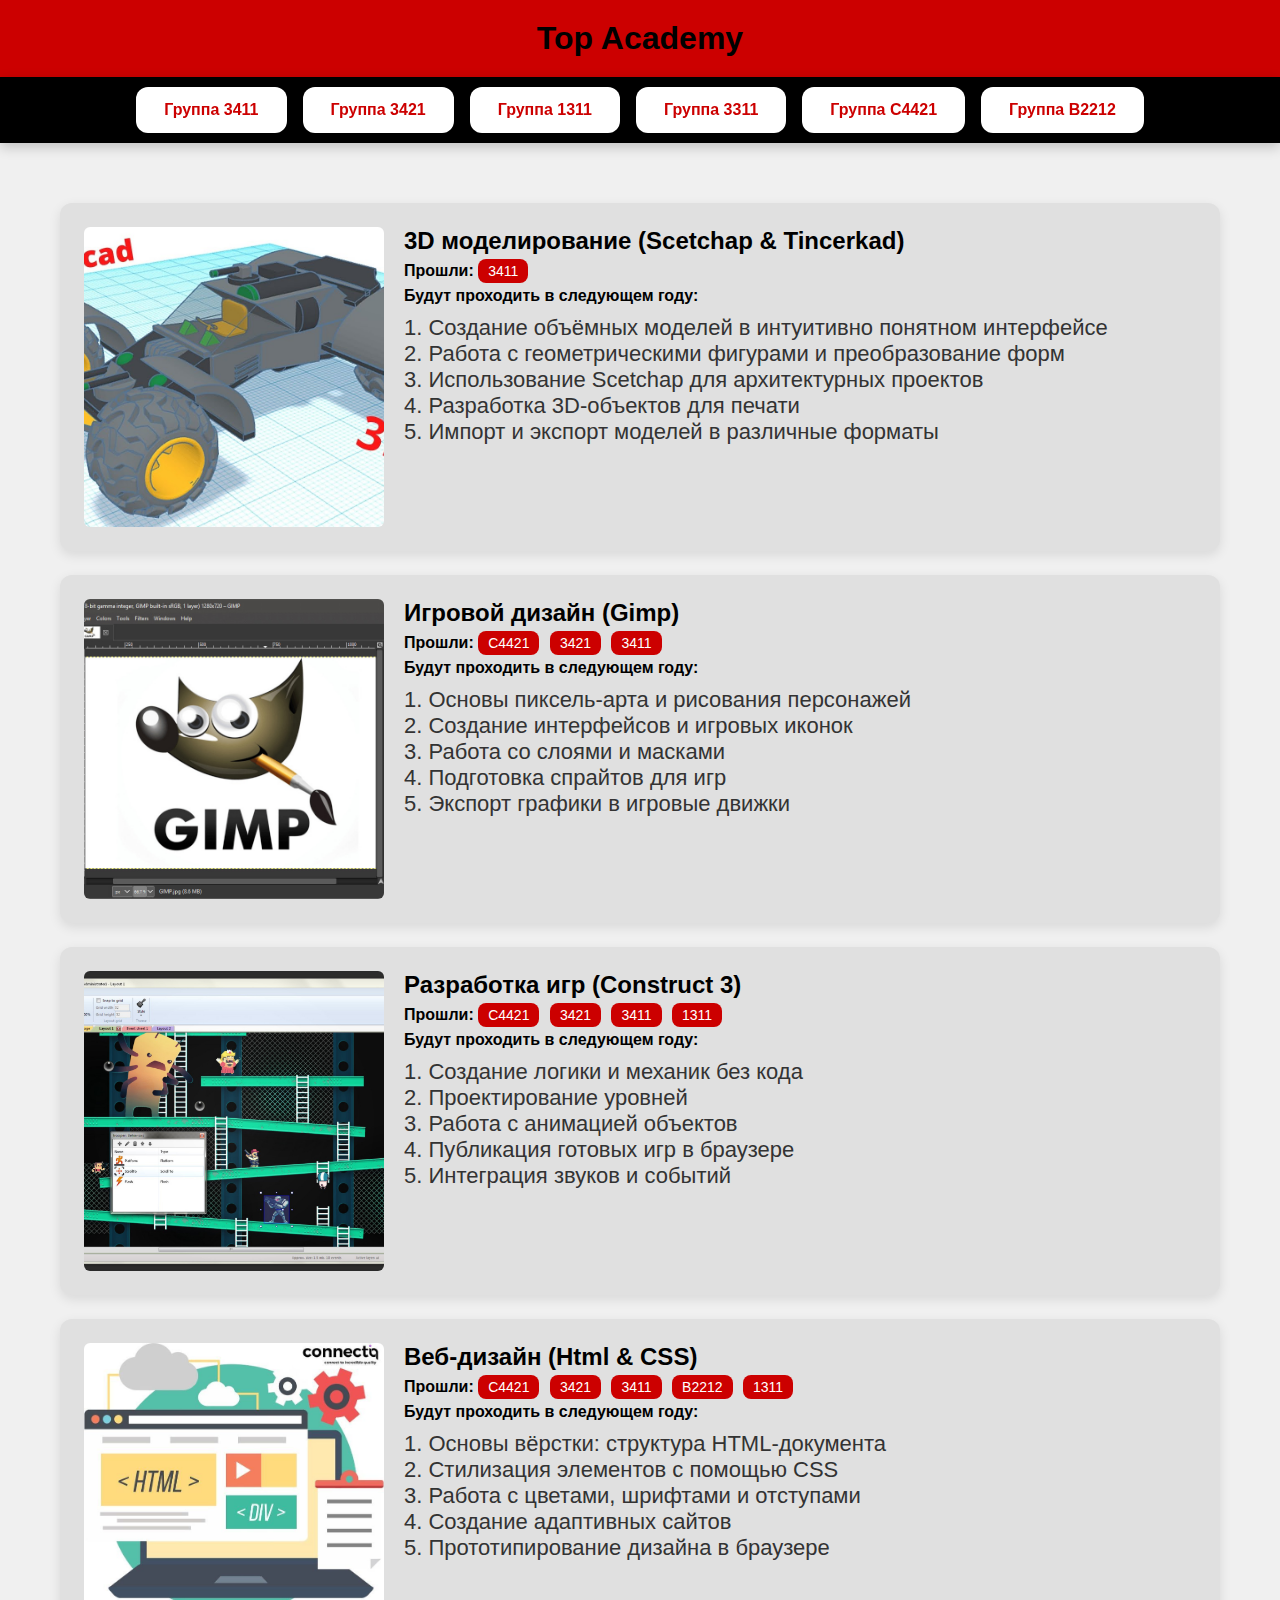
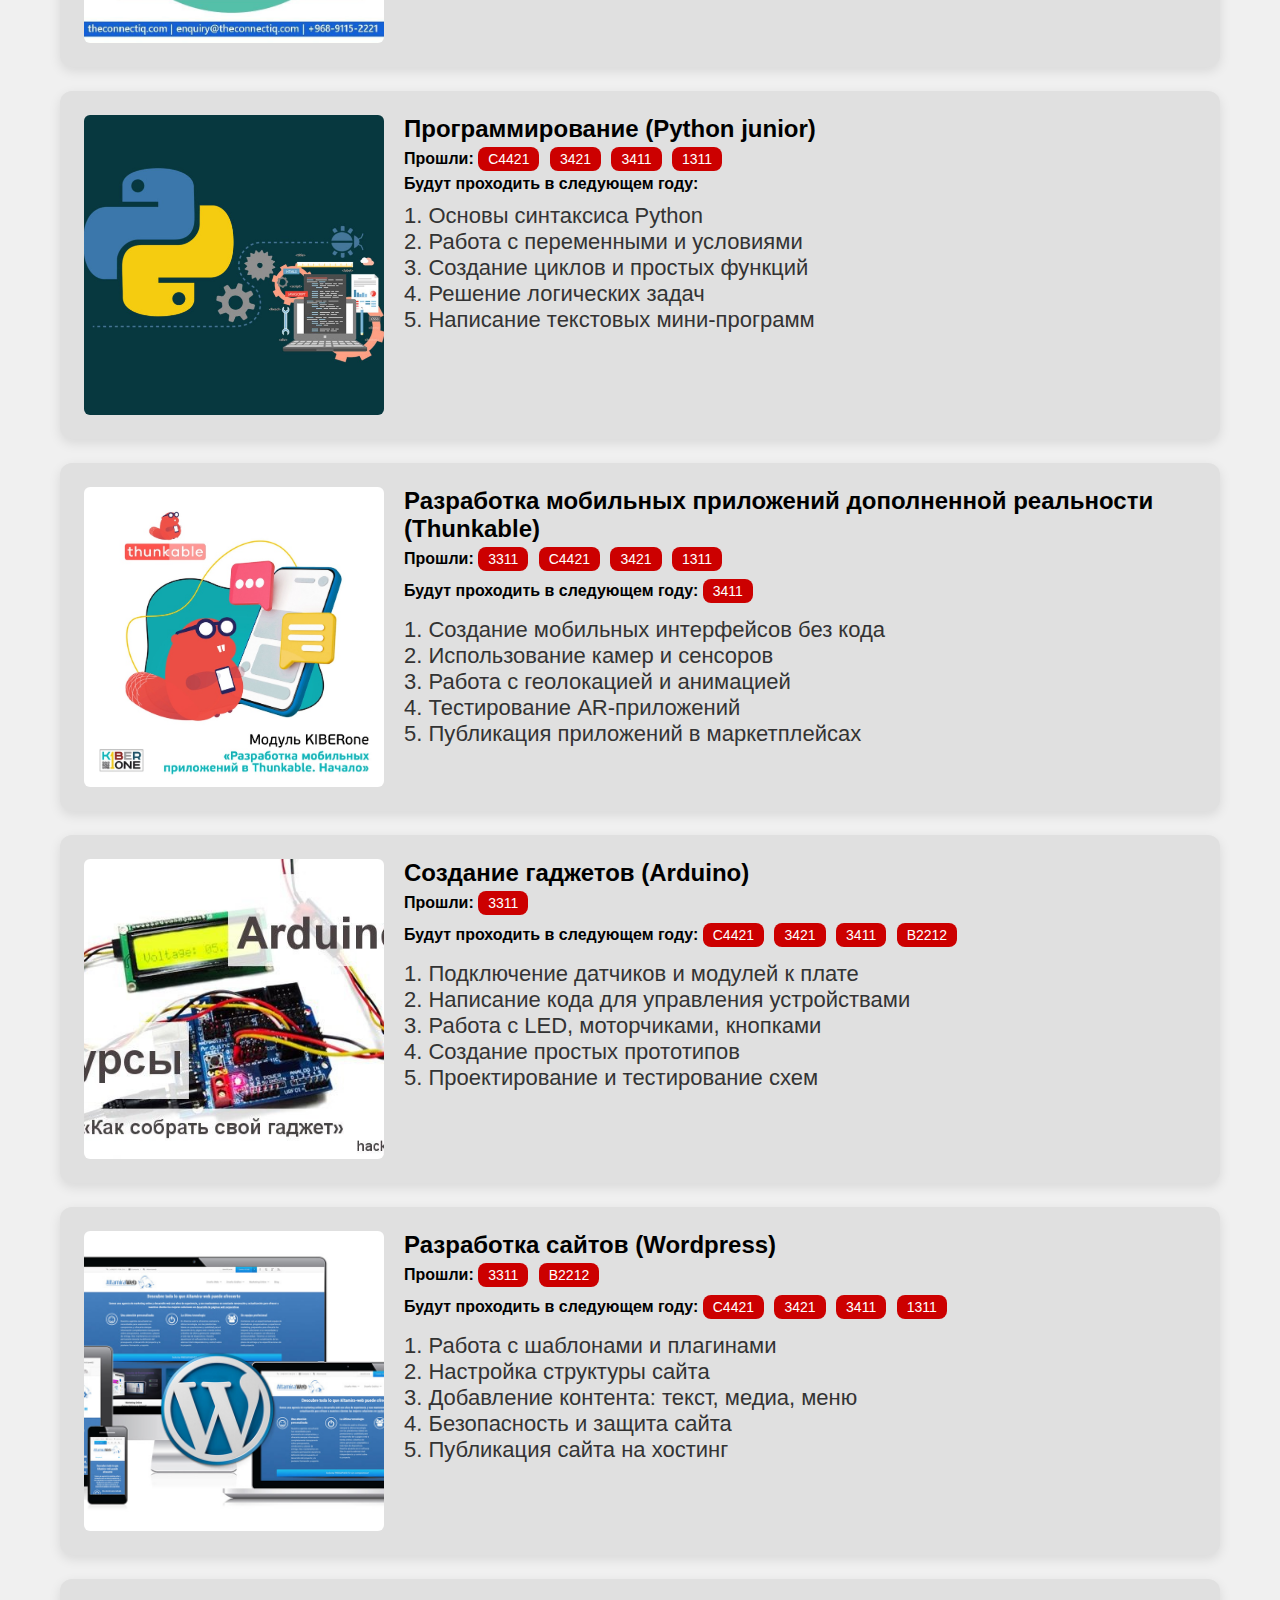
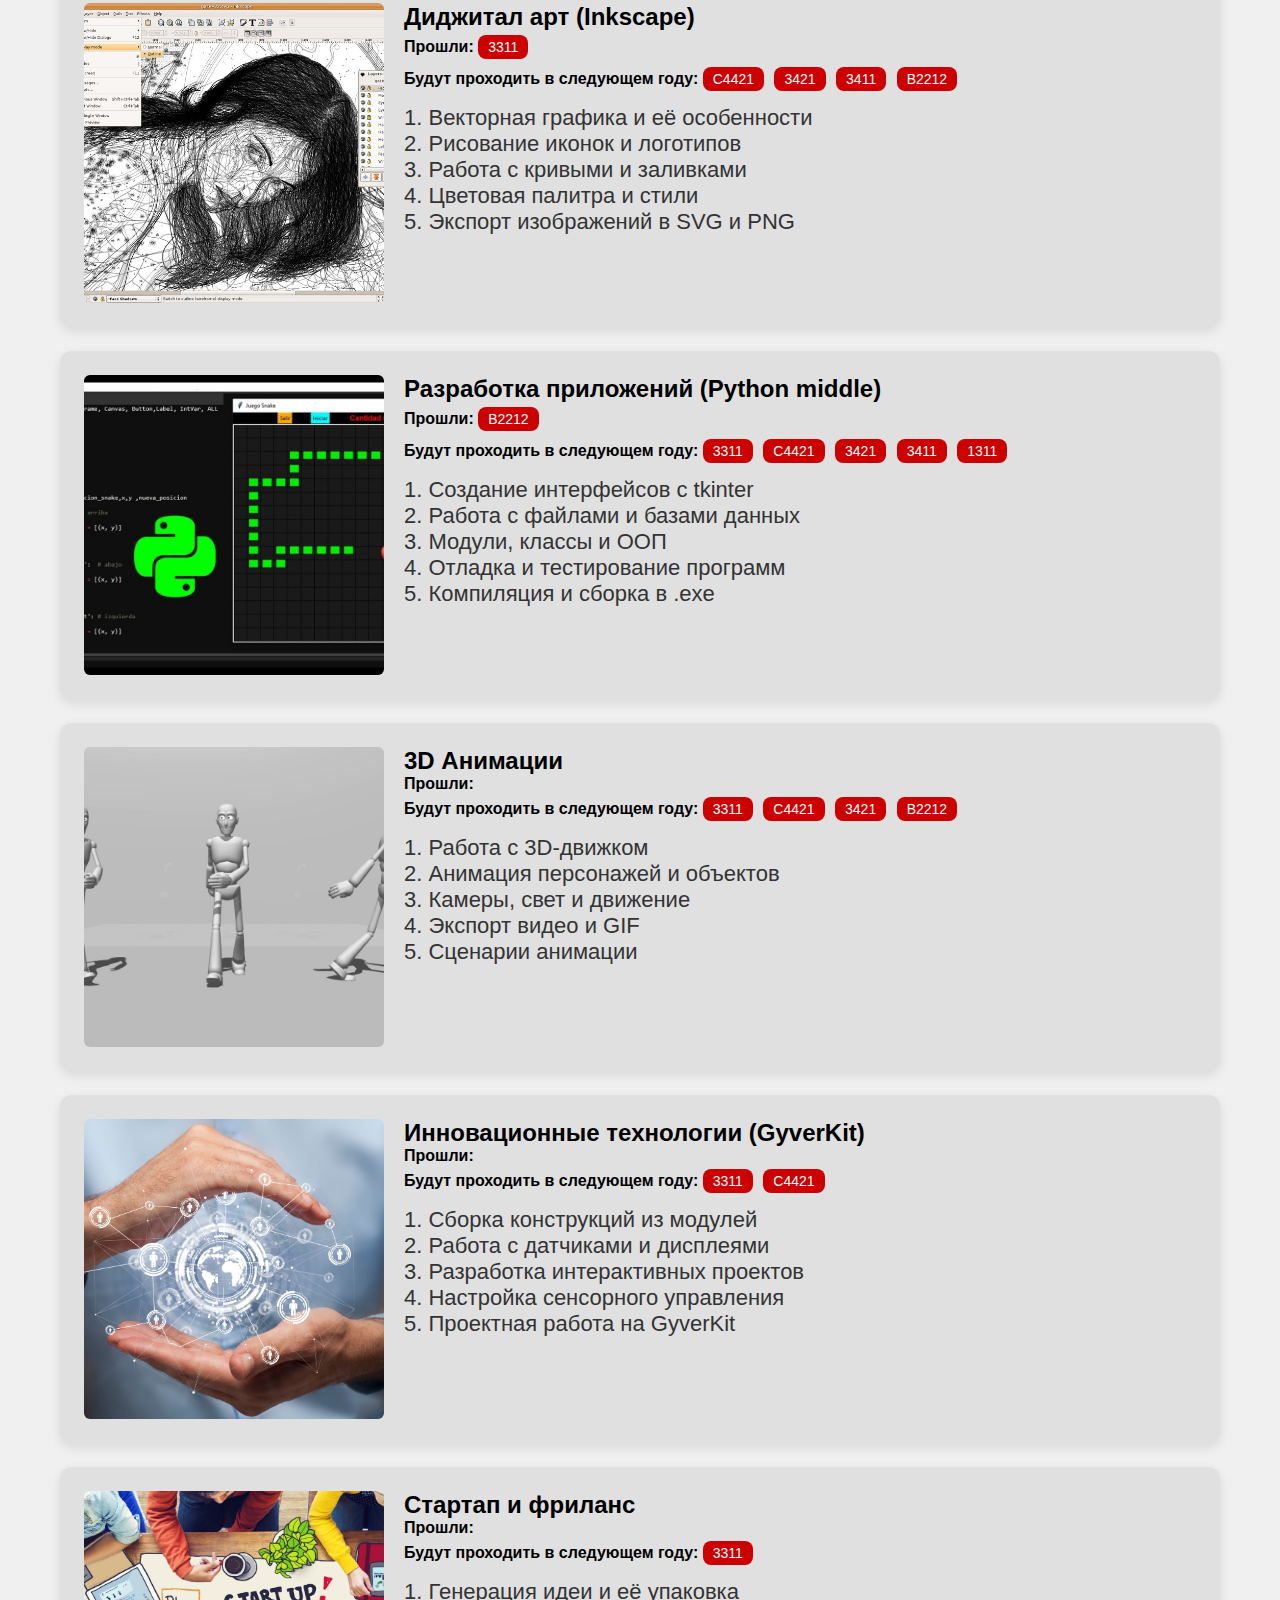
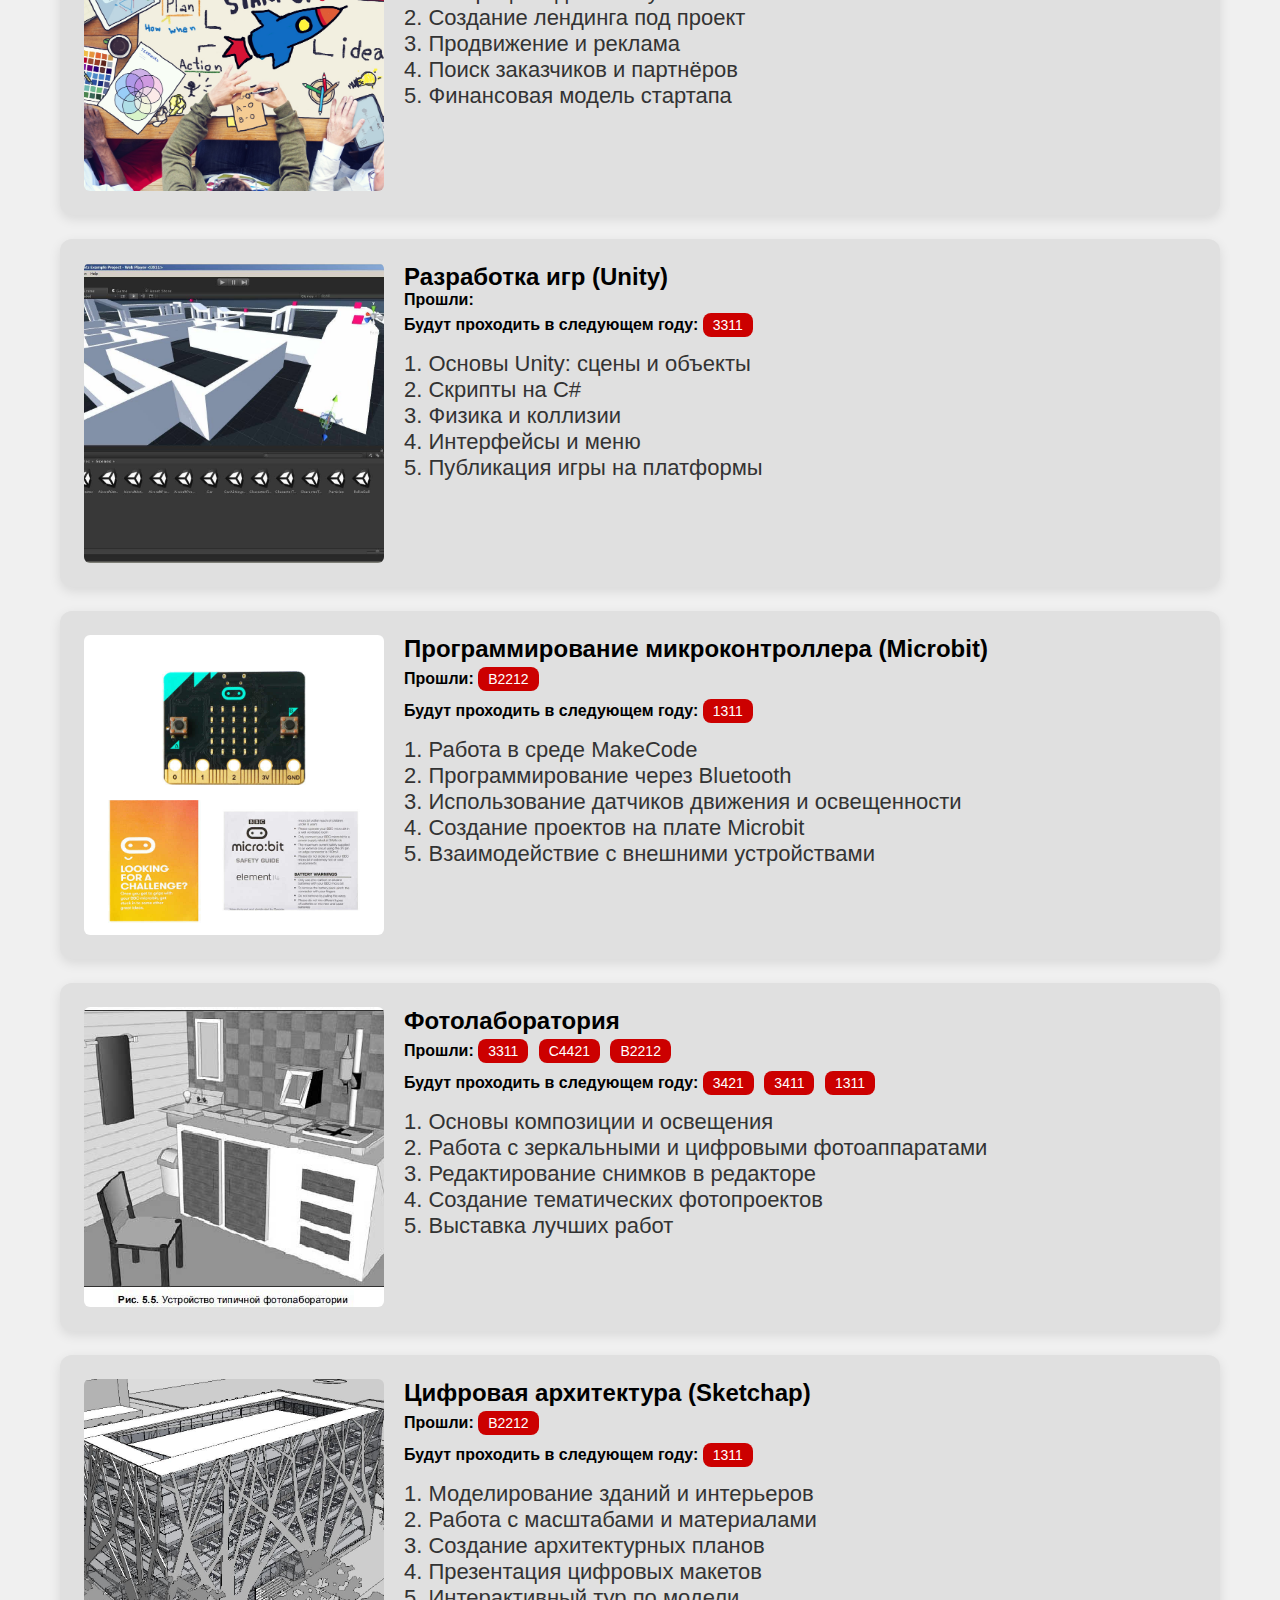
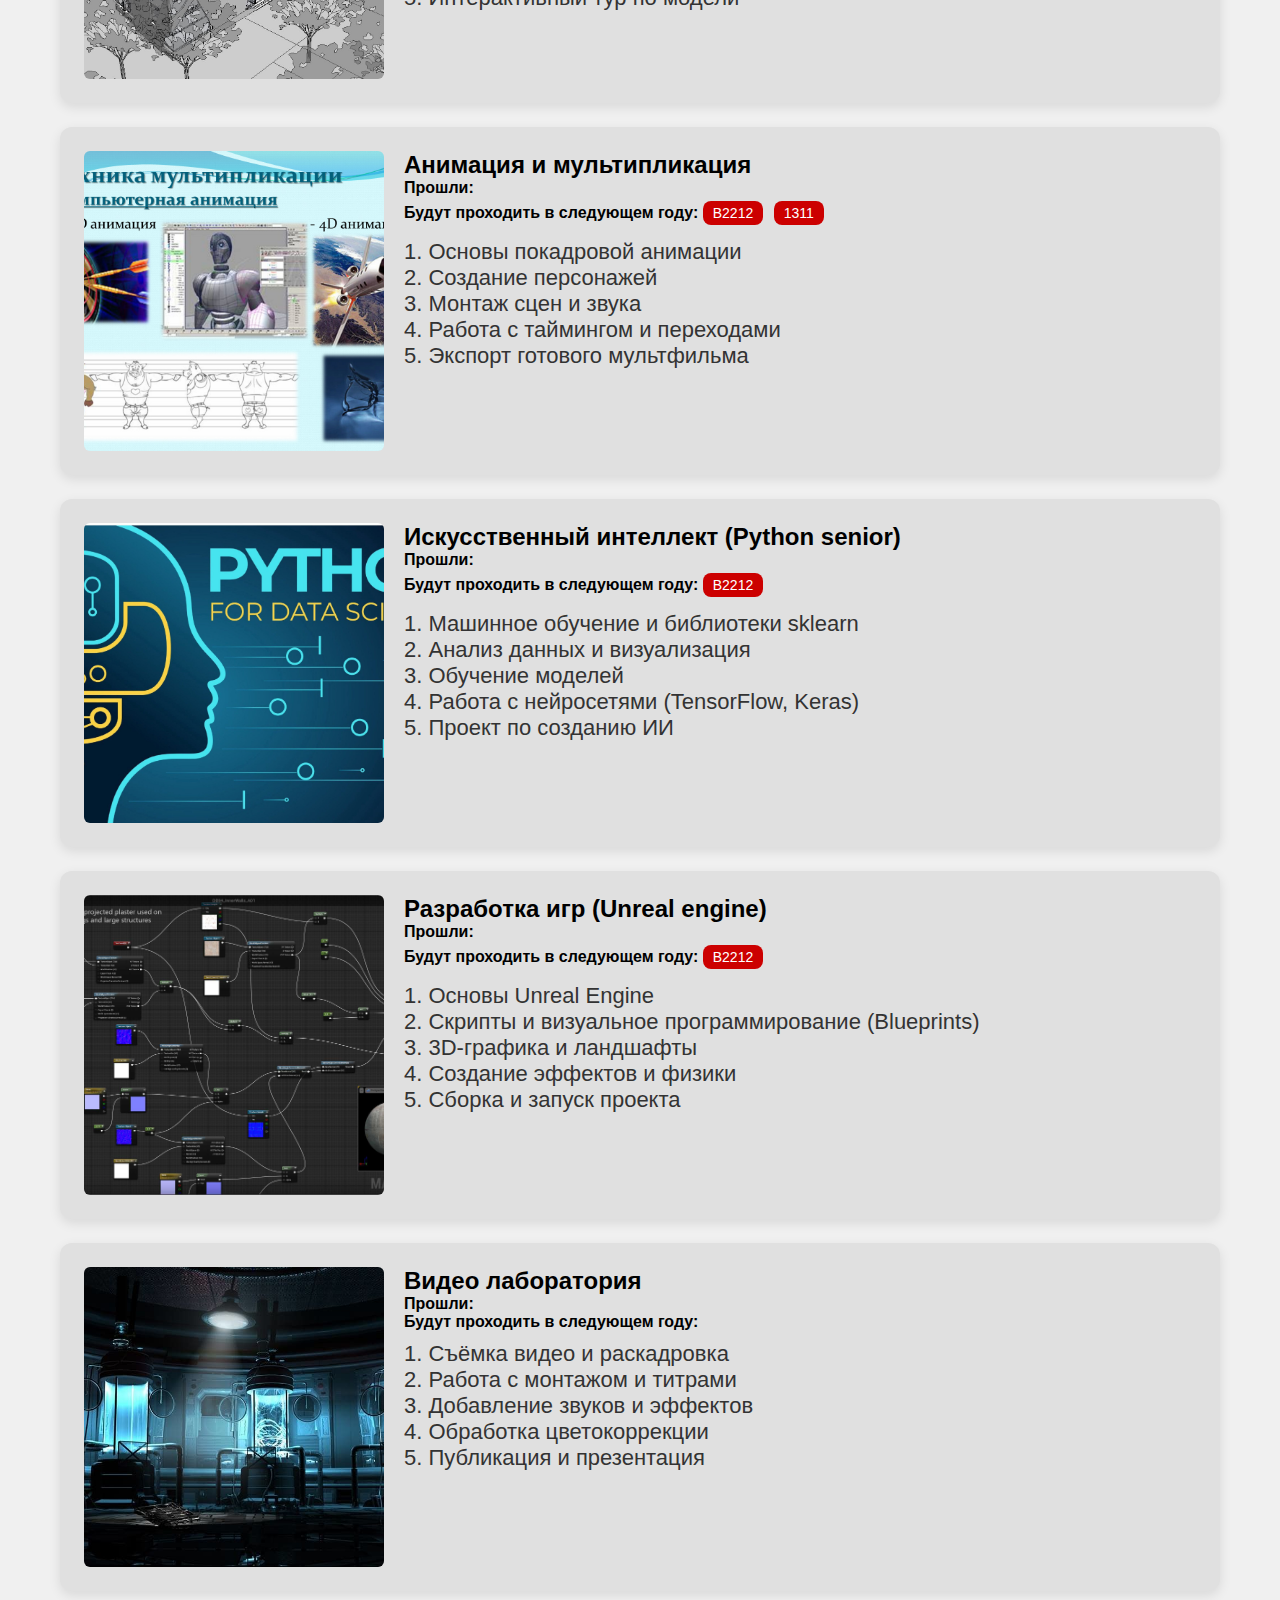
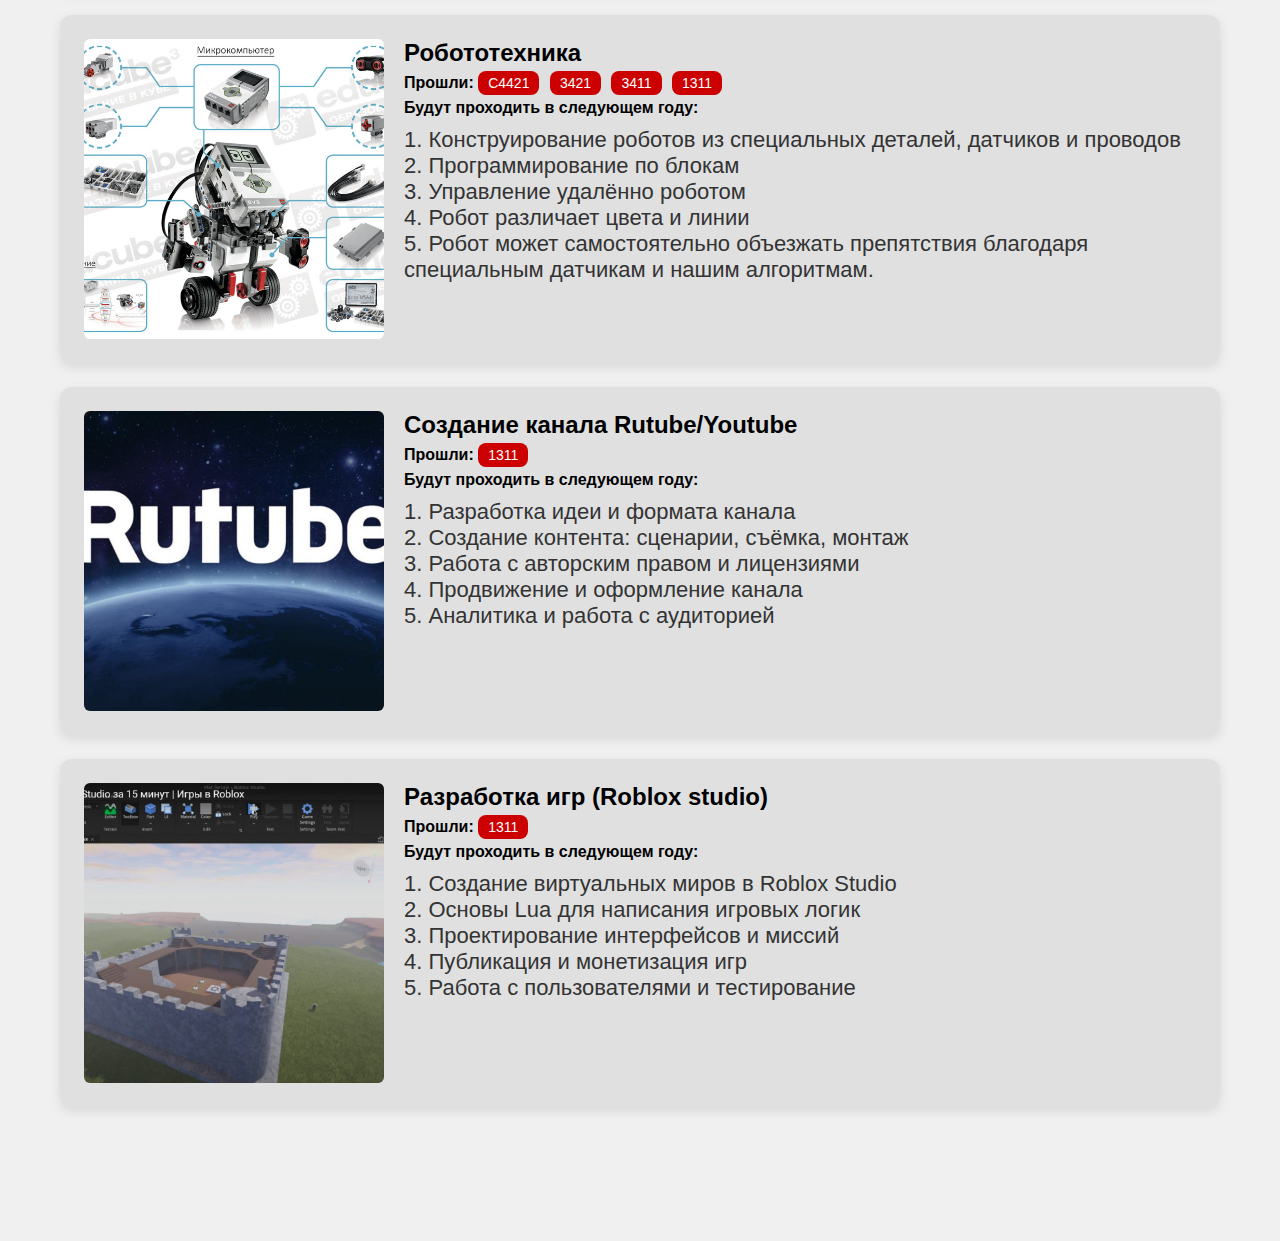
<file: index.html>
<!DOCTYPE html>
<html lang="ru">
 <head>
  <meta charset="utf-8"/>
  <title>
   Top Academy
  </title>
  <link href="style.css" rel="stylesheet"/>
 </head>
 <body>
  <header>
   <div class="header-inner">
    
    <h1 onclick="resetFilter()" style="cursor:pointer;">
     Top Academy
    </h1>
   </div>
  </header>
  <div class="nav-background">
   <nav>
    <div class="dropdown">
     <button data-group="3411">
      Группа 3411
     </button>
     <div class="dropdown-content">
      <a href="https://docs.google.com/presentation/d/1Z8VpoRHsn6QwZ60yfcxX_X73XFQ4UxDyNVqxrraDeIo/edit?usp=sharing">
       Студент Галицкий Матвей
      </a>
      <a href="https://docs.google.com/presentation/d/1lahPPFGm6BS-wqPpUcFnhaj0F9bZDHBCYU8pn5vdjfo/edit?usp=sharing">
       Студент Карапетян Алекс
      </a>
      <a href="https://docs.google.com/presentation/d/1Z0f2pgAUvSbwp7JHIlAAeYUo1TakxAOQIhCwOVWgqr4/edit?usp=sharing">
       Студент Катанов Дмитрий
      </a>
      <a href="https://docs.google.com/presentation/d/1RjQ0-H5Xwf0I4UlmyFXomhskHOlt2kLc/edit?usp=sharing&ouid=105032393346011442807&rtpof=true&sd=true">
       Студент Наседко Софья
      </a>
 <a href="https://docs.google.com/presentation/d/1tqkLIdp5e41JhLT1HpDMtbmzk9omn9T2/edit?usp=sharing&ouid=105032393346011442807&rtpof=true&sd=true">
       Студент Давидова Мария
      </a>
      <a href="https://docs.google.com/presentation/d/1RF1UGz7Sf03UT76_ReLzQTRbJvLmssfU6l226RSoe4Q/edit?usp=sharing">
       Студент Тугов Егор
      </a>
      <a href="https://docs.google.com/presentation/d/1tqkLIdp5e41JhLT1HpDMtbmzk9omn9T2/edit?usp=sharing&ouid=105032393346011442807&rtpof=true&sd=true">
       Студент Цыганкова Алина
      </a>
     </div>
    </div>
    <div class="dropdown">
     <button data-group="3421">
      Группа 3421
     </button>
     <div class="dropdown-content">
      <a href="https://docs.google.com/presentation/d/1ctzHNp01qyX6tk1S-aT9IPPv5PeLOb0pR3IbaDn3hck/edit?usp=sharing">
       Студент Бережной Тимофей
      </a>
      <a href="https://docs.google.com/presentation/d/1KR05S7iAOVpumJRJWA76Hq9qFZMo7ibz/edit?usp=sharing&ouid=105032393346011442807&rtpof=true&sd=true">
       Студент Глущенко Глеб
      </a>
      <a href="https://docs.google.com/presentation/d/1Iofu4bPSh7JiIqlh6EgqGF1RkBoCFtjT/edit?usp=sharing&ouid=105032393346011442807&rtpof=true&sd=true">
       Студент Горин Лев
      </a>
      <a href="https://docs.google.com/presentation/d/1am4jdbz4_cnXHjAYkj8PGt1ge-EJKKmV/edit?usp=sharing&ouid=105509405437380056442&rtpof=true&sd=true">
       Студент Дашко Сергей
      </a>
      <a href="https://docs.google.com/presentation/d/1ovp_NxA8gA6S8NzypWz24y6ZwO9ZCV_y/edit?usp=sharing&ouid=105032393346011442807&rtpof=true&sd=true">
       Студент Ковтун Екатерина
      </a>
      <a href="https://docs.google.com/presentation/d/1yWgAd8KrpmnYK63g9N4I0YaXQw6B05i-gFRReru_DOU/edit?usp=sharing">
       Студент Коригов Эмин
      </a>
      <a href="#">
       Студент Михайлов Йоэль
      </a>
      <a href="https://docs.google.com/presentation/d/1EEZvs6F8_c1QnzNa4NB7hW6HT-wmf4oEU-lTarWwBcc/edit?usp=sharing">
       Студент Ялоза Александр
      </a>
     </div>
    </div>
    <div class="dropdown">
     <button data-group="1311">
      Группа 1311
     </button>
     <div class="dropdown-content">
      <a href="https://codepen.io/Platon-Cheh/pen/ByNjBvg">
       Студент Гладков Кирилл
      </a>
      <a href="eloquent-cucurucho-996b8b.netlify.app">
       Студент Деврим Ахмет
      </a>
      <a href="https://codepen.io/maryzary0701/pen/YPXXVbb">
       Студент Заря Мария
      </a>
      <a href="https://journaltop-homework.netlify.app/">
       Студент Кобец Злата
      </a>
      <a href="precious-frangipane-ba0c18.netlify.app">
       Студент Кунашов Алексей
      </a>
      <a href="https://codepen.io/frjpxvww-the-flexboxer/pen/ZYYgWZd">
       Студент Моц Иван
      </a>
      <a href="https://codepen.io/rryxgjdp-the-looper/pen/pvJJwWL">
       Студент Новиков Егор
      </a>
      <a href="https://stupendous-gaufre-287497.netlify.app/">
       Студент Югай Ангелина
      </a>
     </div>
    </div>
    <div class="dropdown">
     <button data-group="3311">
      Группа 3311
     </button>
     <div class="dropdown-content">
      <a href="https://docs.google.com/presentation/d/1gHxMFV-gUG1A8UsAfWWG41WXMH2gKApwDDm-ac9WCzE/edit?slide=id.p#slide=id.p">
       Студент Адилханян Мартик
      </a>
      <a href="https://onedrive.live.com/personal/8d6d53d62b80bc7b/_layouts/15/Doc.aspx?sourcedoc=%7Bdd20b08d-f8de-448d-a3d0-9b9f5ae737d8%7D&action=default&redeem=aHR0cHM6Ly8xZHJ2Lm1zL3AvYy84ZDZkNTNkNjJiODBiYzdiL0VZMndJTjNlLUkxRW85Q2JuMXJuTjlnQndvTWJ2WXg0WW96Q0dBeWNwWk5qSkE_ZT1zMzZjQlU&slrid=6d27a3a1-d019-0000-6783-6ca5ad3e7e13&originalPath=aHR0cHM6Ly8xZHJ2Lm1zL3AvYy84ZDZkNTNkNjJiODBiYzdiL0VZMndJTjNlLUkxRW85Q2JuMXJuTjlnQndvTWJ2WXg0WW96Q0dBeWNwWk5qSkE_cnRpbWU9SktURlUxT2YzVWc&CID=99ca0401-8ed9-498a-81f6-7fe274d92a1c&_SRM=0:G:34&file=Presentation%201.pptx">
       Студент Кублякова Мария
      </a>
      <a href="https://docs.google.com/presentation/d/1RtimmRE8OZ7GyQTwIB5rmn5K6wvVdtGTSLuy4FXuPpw/edit?usp=sharing">
       Студент Мороз Игнат
      </a>
      <a href="https://docs.google.com/presentation/d/1F-Z6ISsukDLcH9_bj5ZM3RUEq0NjbRzutMtsQRbRef0/edit?usp=sharing">
       Студент Нарыжная Роксолана
      </a>
      <a href="https://docs.google.com/presentation/d/1gHxMFV-gUG1A8UsAfWWG41WXMH2gKApwDDm-ac9WCzE/edit?slide=id.p#slide=id.p">
       Студент Новиков Макар
      </a>
      <a href="https://docs.google.com/presentation/d/1gHxMFV-gUG1A8UsAfWWG41WXMH2gKApwDDm-ac9WCzE/edit?slide=id.p#slide=id.p">
       Студент Рахамилов Александр
      </a>
      <a href="https://docs.google.com/presentation/d/1gHxMFV-gUG1A8UsAfWWG41WXMH2gKApwDDm-ac9WCzE/edit?slide=id.p#slide=id.p">
       Студент Сергеев Архип
      </a>
      <a href="https://docs.google.com/presentation/d/1gHxMFV-gUG1A8UsAfWWG41WXMH2gKApwDDm-ac9WCzE/edit?slide=id.p#slide=id.p">
       Студент Томашевская Медея
      </a>
      <a href="https://docs.google.com/presentation/d/1SX_ep8uwBR5taSJ8CZv8gWI3ekGjS4m3/edit?usp=sharing&ouid=105032393346011442807&rtpof=true&sd=true">
       Студент Томашевский Артём
      </a>
     </div>
    </div>
    <div class="dropdown">
     <button data-group="C4421">
      Группа C4421
     </button>
     <div class="dropdown-content">
      <a href="https://drive.google.com/file/d/1eNgm9p2z4sjSojF6cYEynWvc-H671eYV/view?usp=drive_link">
       Студент Батищев Даниил
      </a>
      <a href="https://docs.google.com/presentation/d/1adN4souyaVrlYgCxDilso1lplKKRh8uizOFd17osKjE/edit?usp=sharing">
       Студент Енканова Елизавета
      </a>
      <a href="https://docs.google.com/presentation/d/1adN4souyaVrlYgCxDilso1lplKKRh8uizOFd17osKjE/edit?usp=sharing">
       Студент Кузнецов Владимир
      </a>
      <a href="https://docs.google.com/presentation/d/1adN4souyaVrlYgCxDilso1lplKKRh8uizOFd17osKjE/edit?usp=sharing">
       Студент Кузовкин Даниел
      </a>
      <a href="https://docs.google.com/presentation/d/1ZrSzVQ5-tZpEbCG8oeAUHlOHjSitRJVrSYY5Q7UuRWM/edit?usp=sharing">
       Студент Хомутов Артем
      </a>
      <a href="https://docs.google.com/presentation/d/1Dfd8HbA0UkBgPvMny4Tt0oVgiZF5nviGBtpcpTvjjnE/edit?usp=sharing">
       Студент Черкашин Максим
      </a>
      <a href="https://drive.google.com/file/d/1eNgm9p2z4sjSojF6cYEynWvc-H671eYV/view?usp=drive_link">
       Студент Черкесов Кантемир
      </a>
      <a href="https://docs.google.com/presentation/d/1E5CVa-TaXWb2j-MoEYRzXzpiUA0UFPv_qVR80K2OYwY/edit?slide=id.p#slide=id.p">
       Студент Чернышев Данила
      </a>
      <a href="https://docs.google.com/presentation/d/1zhOeVoW8_QPKzkORIRgm0vzZ-fnRsNBo/edit?usp=sharing&ouid=105032393346011442807&rtpof=true&sd=true">
       Студент Шульга Александр
      </a>
      <a href="https://drive.google.com/file/d/1eNgm9p2z4sjSojF6cYEynWvc-H671eYV/view?usp=drive_link">
       Студент Яковлев Иван
      </a>
     </div>
    </div>
    <div class="dropdown">
     <button data-group="B2212">
      Группа B2212
     </button>
     <div class="dropdown-content">
      <a href="https://docs.google.com/presentation/d/1daCZXsT7UdulAKIyzfpxBXfkBdcirRp-NJ26eU8FEo4/edit?usp=sharing">
       Студент Арутюнов Сергей
      </a>
      <a href="https://docs.google.com/presentation/d/19jmZDplzpI0DXz_cNdY2le47-Ij1V_97eFC-lbJChhw/edit?usp=sharing">
       Студент Душин Александр
      </a>
      <a href="https://docs.google.com/presentation/d/1ksJWGYcyblCphXnWcy-RZXRTPKfv3mndRfyUzi7131E/edit?usp=sharing">
       Студент Душина Татьяна
      </a>
      <a href="https://docs.google.com/presentation/d/1daCZXsT7UdulAKIyzfpxBXfkBdcirRp-NJ26eU8FEo4/edit?usp=sharing">
       Студент Лукьяненко Иван
      </a>
      <a href="https://docs.google.com/presentation/d/1daCZXsT7UdulAKIyzfpxBXfkBdcirRp-NJ26eU8FEo4/edit?usp=sharing">
       Студент Мальцев Руслан
      </a>
      <a href="https://docs.google.com/presentation/d/1EMD8r-Q6loCXLTyPB5USsq_TuvvHRXSH3BUb_57Eyok/edit?usp=sharing">
       Студент Миргородская Эвелина
      </a>
      <a href="https://docs.google.com/presentation/d/1daCZXsT7UdulAKIyzfpxBXfkBdcirRp-NJ26eU8FEo4/edit?usp=sharing">
       Студент Шадрин Денис
      </a>
      <a href="https://docs.google.com/presentation/d/1daCZXsT7UdulAKIyzfpxBXfkBdcirRp-NJ26eU8FEo4/edit?usp=sharing">
       Студент Можаев Иван
      </a>
      <a href="https://docs.google.com/presentation/d/1u4x2jqQg4cM7Z1jUYny-Ihlx5htJvhbxuokUqH1ARlg/edit?usp=sharing">
       Студент Маркарян Тигран
      </a>
      <a href="https://docs.google.com/presentation/d/1u4x2jqQg4cM7Z1jUYny-Ihlx5htJvhbxuokUqH1ARlg/edit?usp=sharing">
       Студент Ольга Раранская
      </a>
     </div>
    </div>
   </nav>
  </div>
  <main>
   <div class="content-block" data-groups="3411">
    <img alt="3D моделирование (Scetchap &amp; Tincerkad)" src="image/1.jpg"/>
    <div>
     <h2>
      3D моделирование (Scetchap &amp; Tincerkad)
     </h2>
     <div>
      <strong>
       Прошли:
      </strong>
      <span class="tag" data-group="3411">
       3411
      </span>
     </div>
     <div>
      <strong>
       Будут проходить в следующем году:
      </strong>
     </div>
     <p>
      1. Создание объёмных моделей в интуитивно понятном интерфейсе
      <br/>
      2. Работа с геометрическими фигурами и преобразование форм
      <br/>
      3. Использование Scetchap для архитектурных проектов
      <br/>
      4. Разработка 3D-объектов для печати
      <br/>
      5. Импорт и экспорт моделей в различные форматы
     </p>
    </div>
   </div>
   <div class="content-block" data-groups="3411,3421,C4421">
    <img alt="Игровой дизайн (Gimp)" src="image/2.jpg"/>
    <div>
     <h2>
      Игровой дизайн (Gimp)
     </h2>
     <div>
      <strong>
       Прошли:
      </strong>
      <span class="tag" data-group="C4421">
       C4421
      </span>
      <span class="tag" data-group="3421">
       3421
      </span>
      <span class="tag" data-group="3411">
       3411
      </span>
     </div>
     <div>
      <strong>
       Будут проходить в следующем году:
      </strong>
     </div>
     <p>
      1. Основы пиксель-арта и рисования персонажей
      <br/>
      2. Создание интерфейсов и игровых иконок
      <br/>
      3. Работа со слоями и масками
      <br/>
      4. Подготовка спрайтов для игр
      <br/>
      5. Экспорт графики в игровые движки
     </p>
    </div>
   </div>
   <div class="content-block" data-groups="1311,3411,3421,C4421">
    <img alt="Разработка игр (Construct 3)" src="image/3.jpg"/>
    <div>
     <h2>
      Разработка игр (Construct 3)
     </h2>
     <div>
      <strong>
       Прошли:
      </strong>
      <span class="tag" data-group="C4421">
       C4421
      </span>
      <span class="tag" data-group="3421">
       3421
      </span>
      <span class="tag" data-group="3411">
       3411
      </span>
      <span class="tag" data-group="1311">
       1311
      </span>
     </div>
     <div>
      <strong>
       Будут проходить в следующем году:
      </strong>
     </div>
     <p>
      1. Создание логики и механик без кода
      <br/>
      2. Проектирование уровней
      <br/>
      3. Работа с анимацией объектов
      <br/>
      4. Публикация готовых игр в браузере
      <br/>
      5. Интеграция звуков и событий
     </p>
    </div>
   </div>
   <div class="content-block" data-groups="1311,3411,3421,B2212,C4421">
    <img alt="Веб-дизайн (Html &amp; CSS)" src="image/4.jpg"/>
    <div>
     <h2>
      Веб-дизайн (Html &amp; CSS)
     </h2>
     <div>
      <strong>
       Прошли:
      </strong>
      <span class="tag" data-group="C4421">
       C4421
      </span>
      <span class="tag" data-group="3421">
       3421
      </span>
      <span class="tag" data-group="3411">
       3411
      </span>
      <span class="tag" data-group="B2212">
       B2212
      </span>
      <span class="tag" data-group="1311">
       1311
      </span>
     </div>
     <div>
      <strong>
       Будут проходить в следующем году:
      </strong>
     </div>
     <p>
      1. Основы вёрстки: структура HTML-документа
      <br/>
      2. Стилизация элементов с помощью CSS
      <br/>
      3. Работа с цветами, шрифтами и отступами
      <br/>
      4. Создание адаптивных сайтов
      <br/>
      5. Прототипирование дизайна в браузере
     </p>
    </div>
   </div>
   <div class="content-block" data-groups="1311,3411,3421,C4421">
    <img alt="Программирование (Python junior)" src="image/5.jpg"/>
    <div>
     <h2>
      Программирование (Python junior)
     </h2>
     <div>
      <strong>
       Прошли:
      </strong>
      <span class="tag" data-group="C4421">
       C4421
      </span>
      <span class="tag" data-group="3421">
       3421
      </span>
      <span class="tag" data-group="3411">
       3411
      </span>
      <span class="tag" data-group="1311">
       1311
      </span>
     </div>
     <div>
      <strong>
       Будут проходить в следующем году:
      </strong>
     </div>
     <p>
      1. Основы синтаксиса Python
      <br/>
      2. Работа с переменными и условиями
      <br/>
      3. Создание циклов и простых функций
      <br/>
      4. Решение логических задач
      <br/>
      5. Написание текстовых мини-программ
     </p>
    </div>
   </div>
   <div class="content-block" data-groups="1311,3311,3411,3421,C4421">
    <img alt="Разработка мобильных приложений дополненной реальности (Thunkable)" src="image/6.jpg"/>
    <div>
     <h2>
      Разработка мобильных приложений дополненной реальности (Thunkable)
     </h2>
     <div>
      <strong>
       Прошли:
      </strong>
      <span class="tag" data-group="3311">
       3311
      </span>
      <span class="tag" data-group="C4421">
       C4421
      </span>
      <span class="tag" data-group="3421">
       3421
      </span>
      <span class="tag" data-group="1311">
       1311
      </span>
     </div>
     <div>
      <strong>
       Будут проходить в следующем году:
      </strong>
      <span class="tag" data-group="3411">
       3411
      </span>
     </div>
     <p>
      1. Создание мобильных интерфейсов без кода
      <br/>
      2. Использование камер и сенсоров
      <br/>
      3. Работа с геолокацией и анимацией
      <br/>
      4. Тестирование AR-приложений
      <br/>
      5. Публикация приложений в маркетплейсах
     </p>
    </div>
   </div>
   <div class="content-block" data-groups="3311,3411,3421,B2212,C4421">
    <img alt="Создание гаджетов (Arduino)" src="image/7.jpg"/>
    <div>
     <h2>
      Создание гаджетов (Arduino)
     </h2>
     <div>
      <strong>
       Прошли:
      </strong>
      <span class="tag" data-group="3311">
       3311
      </span>
     </div>
     <div>
      <strong>
       Будут проходить в следующем году:
      </strong>
      <span class="tag" data-group="C4421">
       C4421
      </span>
      <span class="tag" data-group="3421">
       3421
      </span>
      <span class="tag" data-group="3411">
       3411
      </span>
      <span class="tag" data-group="B2212">
       B2212
      </span>
     </div>
     <p>
      1. Подключение датчиков и модулей к плате
      <br/>
      2. Написание кода для управления устройствами
      <br/>
      3. Работа с LED, моторчиками, кнопками
      <br/>
      4. Создание простых прототипов
      <br/>
      5. Проектирование и тестирование схем
     </p>
    </div>
   </div>
   <div class="content-block" data-groups="1311,3311,3411,3421,B2212,C4421">
    <img alt="Разработка сайтов (Wordpress)" src="image/8.jpg"/>
    <div>
     <h2>
      Разработка сайтов (Wordpress)
     </h2>
     <div>
      <strong>
       Прошли:
      </strong>
      <span class="tag" data-group="3311">
       3311
      </span>
      <span class="tag" data-group="B2212">
       B2212
      </span>
     </div>
     <div>
      <strong>
       Будут проходить в следующем году:
      </strong>
      <span class="tag" data-group="C4421">
       C4421
      </span>
      <span class="tag" data-group="3421">
       3421
      </span>
      <span class="tag" data-group="3411">
       3411
      </span>
      <span class="tag" data-group="1311">
       1311
      </span>
     </div>
     <p>
      1. Работа с шаблонами и плагинами
      <br/>
      2. Настройка структуры сайта
      <br/>
      3. Добавление контента: текст, медиа, меню
      <br/>
      4. Безопасность и защита сайта
      <br/>
      5. Публикация сайта на хостинг
     </p>
    </div>
   </div>
   <div class="content-block" data-groups="3311,3411,3421,B2212,C4421">
    <img alt="Диджитал арт (Inkscape)" src="image/9.jpg"/>
    <div>
     <h2>
      Диджитал арт (Inkscape)
     </h2>
     <div>
      <strong>
       Прошли:
      </strong>
      <span class="tag" data-group="3311">
       3311
      </span>
     </div>
     <div>
      <strong>
       Будут проходить в следующем году:
      </strong>
      <span class="tag" data-group="C4421">
       C4421
      </span>
      <span class="tag" data-group="3421">
       3421
      </span>
      <span class="tag" data-group="3411">
       3411
      </span>
      <span class="tag" data-group="B2212">
       B2212
      </span>
     </div>
     <p>
      1. Векторная графика и её особенности
      <br/>
      2. Рисование иконок и логотипов
      <br/>
      3. Работа с кривыми и заливками
      <br/>
      4. Цветовая палитра и стили
      <br/>
      5. Экспорт изображений в SVG и PNG
     </p>
    </div>
   </div>
   <div class="content-block" data-groups="1311,3311,3411,3421,B2212,C4421">
    <img alt="Разработка приложений (Python middle)" src="image/10.jpg"/>
    <div>
     <h2>
      Разработка приложений (Python middle)
     </h2>
     <div>
      <strong>
       Прошли:
      </strong>
      <span class="tag" data-group="B2212">
       B2212
      </span>
     </div>
     <div>
      <strong>
       Будут проходить в следующем году:
      </strong>
      <span class="tag" data-group="3311">
       3311
      </span>
      <span class="tag" data-group="C4421">
       C4421
      </span>
      <span class="tag" data-group="3421">
       3421
      </span>
      <span class="tag" data-group="3411">
       3411
      </span>
      <span class="tag" data-group="1311">
       1311
      </span>
     </div>
     <p>
      1. Создание интерфейсов с tkinter
      <br/>
      2. Работа с файлами и базами данных
      <br/>
      3. Модули, классы и ООП
      <br/>
      4. Отладка и тестирование программ
      <br/>
      5. Компиляция и сборка в .exe
     </p>
    </div>
   </div>
   <div class="content-block" data-groups="3311,3421,B2212,C4421">
    <img alt="3D Анимации" src="image/11.jpg"/>
    <div>
     <h2>
      3D Анимации
     </h2>
     <div>
      <strong>
       Прошли:
      </strong>
     </div>
     <div>
      <strong>
       Будут проходить в следующем году:
      </strong>
      <span class="tag" data-group="3311">
       3311
      </span>
      <span class="tag" data-group="C4421">
       C4421
      </span>
      <span class="tag" data-group="3421">
       3421
      </span>
      <span class="tag" data-group="B2212">
       B2212
      </span>
     </div>
     <p>
      1. Работа с 3D-движком
      <br/>
      2. Анимация персонажей и объектов
      <br/>
      3. Камеры, свет и движение
      <br/>
      4. Экспорт видео и GIF
      <br/>
      5. Сценарии анимации
     </p>
    </div>
   </div>
   <div class="content-block" data-groups="3311,C4421">
    <img alt="Инновационные технологии (GyverKit)" src="image/12.jpg"/>
    <div>
     <h2>
      Инновационные технологии (GyverKit)
     </h2>
     <div>
      <strong>
       Прошли:
      </strong>
     </div>
     <div>
      <strong>
       Будут проходить в следующем году:
      </strong>
      <span class="tag" data-group="3311">
       3311
      </span>
      <span class="tag" data-group="C4421">
       C4421
      </span>
     </div>
     <p>
      1. Сборка конструкций из модулей
      <br/>
      2. Работа с датчиками и дисплеями
      <br/>
      3. Разработка интерактивных проектов
      <br/>
      4. Настройка сенсорного управления
      <br/>
      5. Проектная работа на GyverKit
     </p>
    </div>
   </div>
   <div class="content-block" data-groups="3311">
    <img alt="Стартап и фриланс" src="image/13.jpg"/>
    <div>
     <h2>
      Стартап и фриланс
     </h2>
     <div>
      <strong>
       Прошли:
      </strong>
     </div>
     <div>
      <strong>
       Будут проходить в следующем году:
      </strong>
      <span class="tag" data-group="3311">
       3311
      </span>
     </div>
     <p>
      1. Генерация идеи и её упаковка
      <br/>
      2. Создание лендинга под проект
      <br/>
      3. Продвижение и реклама
      <br/>
      4. Поиск заказчиков и партнёров
      <br/>
      5. Финансовая модель стартапа
     </p>
    </div>
   </div>
   <div class="content-block" data-groups="3311">
    <img alt="Разработка игр (Unity)" src="image/14.jpg"/>
    <div>
     <h2>
      Разработка игр (Unity)
     </h2>
     <div>
      <strong>
       Прошли:
      </strong>
     </div>
     <div>
      <strong>
       Будут проходить в следующем году:
      </strong>
      <span class="tag" data-group="3311">
       3311
      </span>
     </div>
     <p>
      1. Основы Unity: сцены и объекты
      <br/>
      2. Скрипты на C#
      <br/>
      3. Физика и коллизии
      <br/>
      4. Интерфейсы и меню
      <br/>
      5. Публикация игры на платформы
     </p>
    </div>
   </div>
   <div class="content-block" data-groups="1311,B2212">
    <img alt="Программирование микроконтроллера (Microbit)" src="image/15.jpg"/>
    <div>
     <h2>
      Программирование микроконтроллера (Microbit)
     </h2>
     <div>
      <strong>
       Прошли:
      </strong>
      <span class="tag" data-group="B2212">
       B2212
      </span>
     </div>
     <div>
      <strong>
       Будут проходить в следующем году:
      </strong>
      <span class="tag" data-group="1311">
       1311
      </span>
     </div>
     <p>
      1. Работа в среде MakeCode
      <br/>
      2. Программирование через Bluetooth
      <br/>
      3. Использование датчиков движения и освещенности
      <br/>
      4. Создание проектов на плате Microbit
      <br/>
      5. Взаимодействие с внешними устройствами
     </p>
    </div>
   </div>
   <div class="content-block" data-groups="1311,3311,3411,3421,B2212,C4421">
    <img alt="Фотолаборатория" src="image/16.jpg"/>
    <div>
     <h2>
      Фотолаборатория
     </h2>
     <div>
      <strong>
       Прошли:
      </strong>
      <span class="tag" data-group="3311">
       3311
      </span>
      <span class="tag" data-group="C4421">
       C4421
      </span>
      <span class="tag" data-group="B2212">
       B2212
      </span>
     </div>
     <div>
      <strong>
       Будут проходить в следующем году:
      </strong>
      <span class="tag" data-group="3421">
       3421
      </span>
      <span class="tag" data-group="3411">
       3411
      </span>
      <span class="tag" data-group="1311">
       1311
      </span>
     </div>
     <p>
      1. Основы композиции и освещения
      <br/>
      2. Работа с зеркальными и цифровыми фотоаппаратами
      <br/>
      3. Редактирование снимков в редакторе
      <br/>
      4. Создание тематических фотопроектов
      <br/>
      5. Выставка лучших работ
     </p>
    </div>
   </div>
   <div class="content-block" data-groups="1311,B2212">
    <img alt="Цифровая архитектура (Sketchap)" src="image/17.jpg"/>
    <div>
     <h2>
      Цифровая архитектура (Sketchap)
     </h2>
     <div>
      <strong>
       Прошли:
      </strong>
      <span class="tag" data-group="B2212">
       B2212
      </span>
     </div>
     <div>
      <strong>
       Будут проходить в следующем году:
      </strong>
      <span class="tag" data-group="1311">
       1311
      </span>
     </div>
     <p>
      1. Моделирование зданий и интерьеров
      <br/>
      2. Работа с масштабами и материалами
      <br/>
      3. Создание архитектурных планов
      <br/>
      4. Презентация цифровых макетов
      <br/>
      5. Интерактивный тур по модели
     </p>
    </div>
   </div>
   <div class="content-block" data-groups="1311,B2212">
    <img alt="Анимация и мультипликация" src="image/18.jpg"/>
    <div>
     <h2>
      Анимация и мультипликация
     </h2>
     <div>
      <strong>
       Прошли:
      </strong>
     </div>
     <div>
      <strong>
       Будут проходить в следующем году:
      </strong>
      <span class="tag" data-group="B2212">
       B2212
      </span>
      <span class="tag" data-group="1311">
       1311
      </span>
     </div>
     <p>
      1. Основы покадровой анимации
      <br/>
      2. Создание персонажей
      <br/>
      3. Монтаж сцен и звука
      <br/>
      4. Работа с таймингом и переходами
      <br/>
      5. Экспорт готового мультфильма
     </p>
    </div>
   </div>
   <div class="content-block" data-groups="B2212">
    <img alt="Искусственный интеллект (Python senior)" src="image/19.jpg"/>
    <div>
     <h2>
      Искусственный интеллект (Python senior)
     </h2>
     <div>
      <strong>
       Прошли:
      </strong>
     </div>
     <div>
      <strong>
       Будут проходить в следующем году:
      </strong>
      <span class="tag" data-group="B2212">
       B2212
      </span>
     </div>
     <p>
      1. Машинное обучение и библиотеки sklearn
      <br/>
      2. Анализ данных и визуализация
      <br/>
      3. Обучение моделей
      <br/>
      4. Работа с нейросетями (TensorFlow, Keras)
      <br/>
      5. Проект по созданию ИИ
     </p>
    </div>
   </div>
   <div class="content-block" data-groups="B2212">
    <img alt="Разработка игр (Unreal engine)" src="image/20.jpg"/>
    <div>
     <h2>
      Разработка игр (Unreal engine)
     </h2>
     <div>
      <strong>
       Прошли:
      </strong>
     </div>
     <div>
      <strong>
       Будут проходить в следующем году:
      </strong>
      <span class="tag" data-group="B2212">
       B2212
      </span>
     </div>
     <p>
      1. Основы Unreal Engine
      <br/>
      2. Скрипты и визуальное программирование (Blueprints)
      <br/>
      3. 3D-графика и ландшафты
      <br/>
      4. Создание эффектов и физики
      <br/>
      5. Сборка и запуск проекта
     </p>
    </div>
   </div>
   <div class="content-block">
    <img alt="Видео лаборатория" src="image/21.jpg"/>
    <div>
     <h2>
      Видео лаборатория
     </h2>
     <div>
      <strong>
       Прошли:
      </strong>
     </div>
     <div>
      <strong>
       Будут проходить в следующем году:
      </strong>
     </div>
     <p>
      1. Съёмка видео и раскадровка
      <br/>
      2. Работа с монтажом и титрами
      <br/>
      3. Добавление звуков и эффектов
      <br/>
      4. Обработка цветокоррекции
      <br/>
      5. Публикация и презентация
     </p>
    </div>
   </div>
   <div class="content-block" data-groups="1311,3411,3421,C4421">
    <img alt="Робототехника" src="image/22.jpg"/>
    <div>
     <h2>
      Робототехника
     </h2>
     <div>
      <strong>
       Прошли:
      </strong>
      <span class="tag" data-group="C4421">
       C4421
      </span>
      <span class="tag" data-group="3421">
       3421
      </span>
      <span class="tag" data-group="3411">
       3411
      </span>
      <span class="tag" data-group="1311">
       1311
      </span>
     </div>
     <div>
      <strong>
       Будут проходить в следующем году:
      </strong>
     </div>
     <p>
      1. Конструирование роботов из специальных деталей, датчиков и проводов
      <br/>
      2. Программирование по блокам
      <br/>
      3. Управление удалённо роботом
      <br/>
      4. Робот различает цвета и линии
      <br/>
      5. Робот может самостоятельно объезжать препятствия благодаря специальным датчикам и нашим алгоритмам.
     </p>
    </div>
   </div>
   <div class="content-block" data-groups="1311">
    <img alt="Создание канала Rutube/Youtube" src="image/23.jpg"/>
    <div>
     <h2>
      Создание канала Rutube/Youtube
     </h2>
     <div>
      <strong>
       Прошли:
      </strong>
      <span class="tag" data-group="1311">
       1311
      </span>
     </div>
     <div>
      <strong>
       Будут проходить в следующем году:
      </strong>
     </div>
     <p>
      1. Разработка идеи и формата канала
      <br/>
      2. Создание контента: сценарии, съёмка, монтаж
      <br/>
      3. Работа с авторским правом и лицензиями
      <br/>
      4. Продвижение и оформление канала
      <br/>
      5. Аналитика и работа с аудиторией
     </p>
    </div>
   </div>
   <div class="content-block" data-groups="1311">
    <img alt="Разработка игр (Roblox studio)" src="image/24.jpg"/>
    <div>
     <h2>
      Разработка игр (Roblox studio)
     </h2>
     <div>
      <strong>
       Прошли:
      </strong>
      <span class="tag" data-group="1311">
       1311
      </span>
     </div>
     <div>
      <strong>
       Будут проходить в следующем году:
      </strong>
     </div>
     <p>
      1. Создание виртуальных миров в Roblox Studio
      <br/>
      2. Основы Lua для написания игровых логик
      <br/>
      3. Проектирование интерфейсов и миссий
      <br/>
      4. Публикация и монетизация игр
      <br/>
      5. Работа с пользователями и тестирование
     </p>
    </div>
   </div>
  </main>
  <script src="script.js">
  </script>
 </body>
</html>
</file>
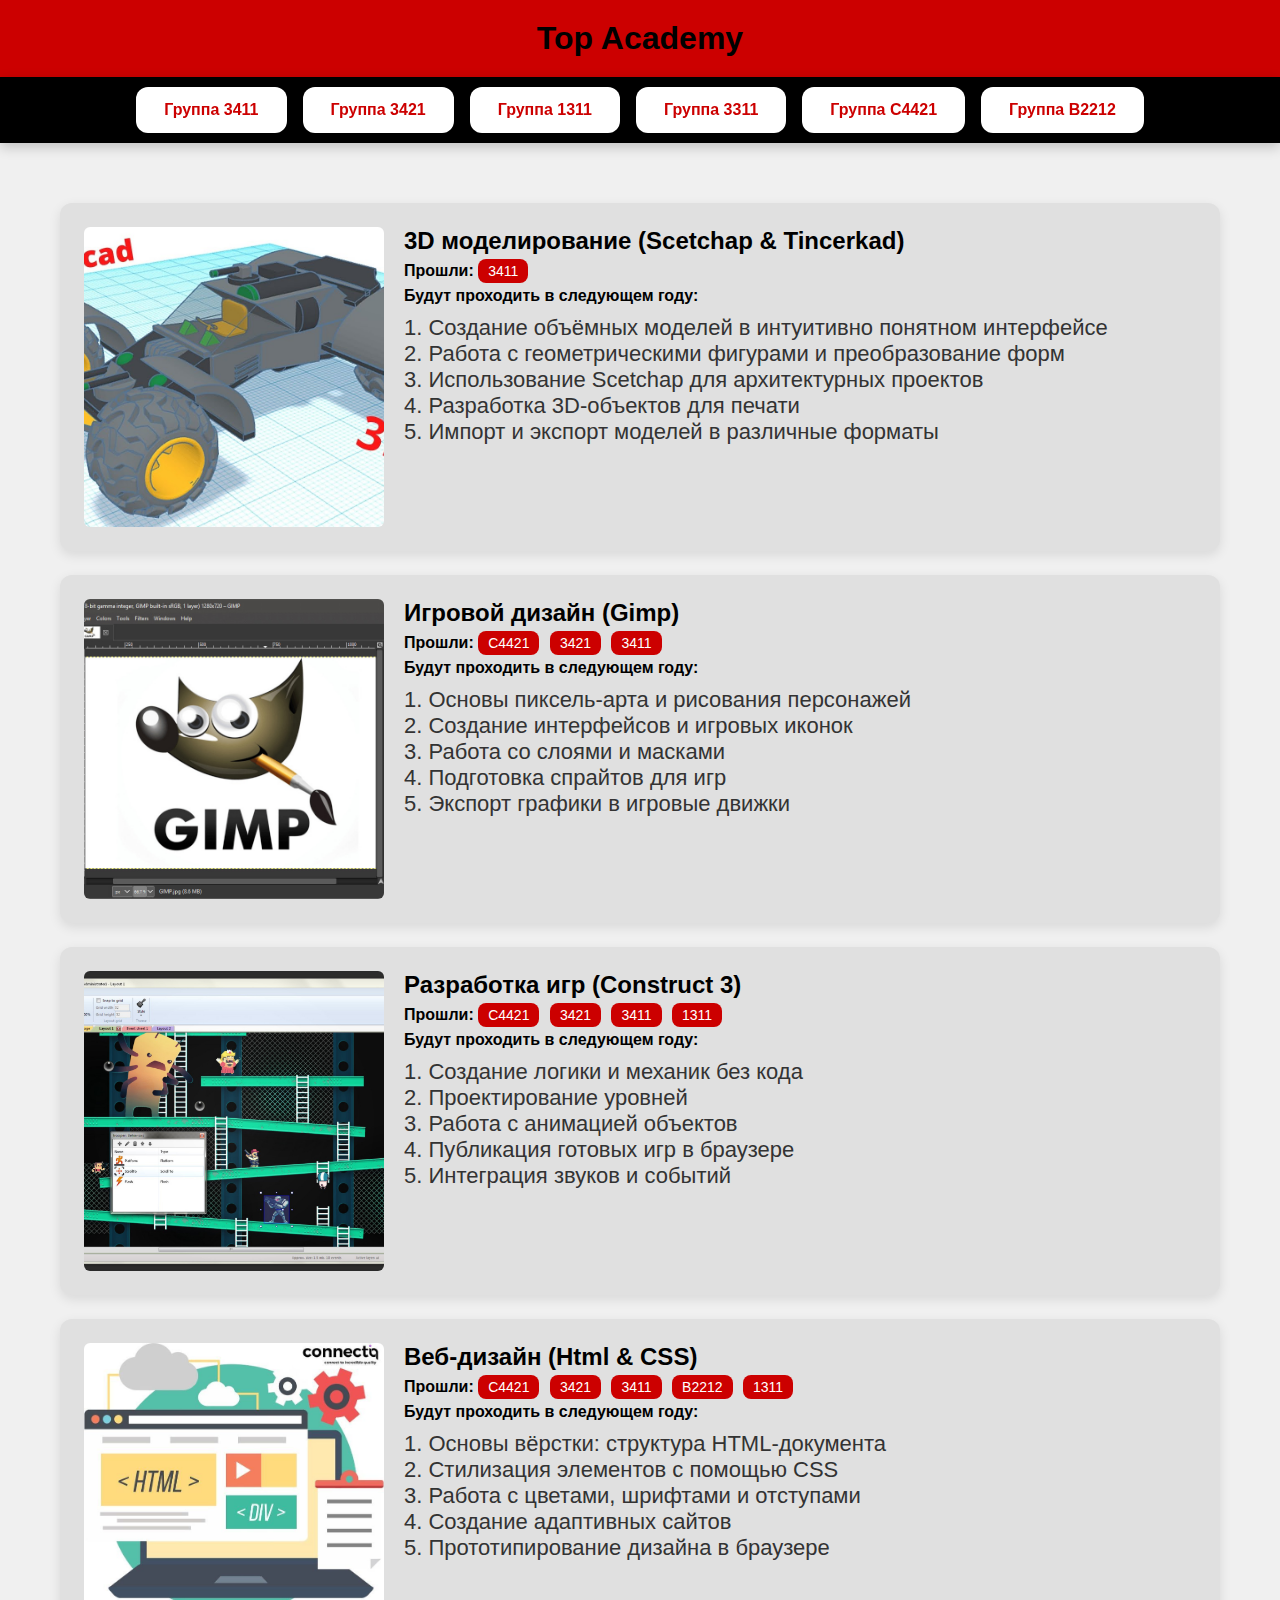
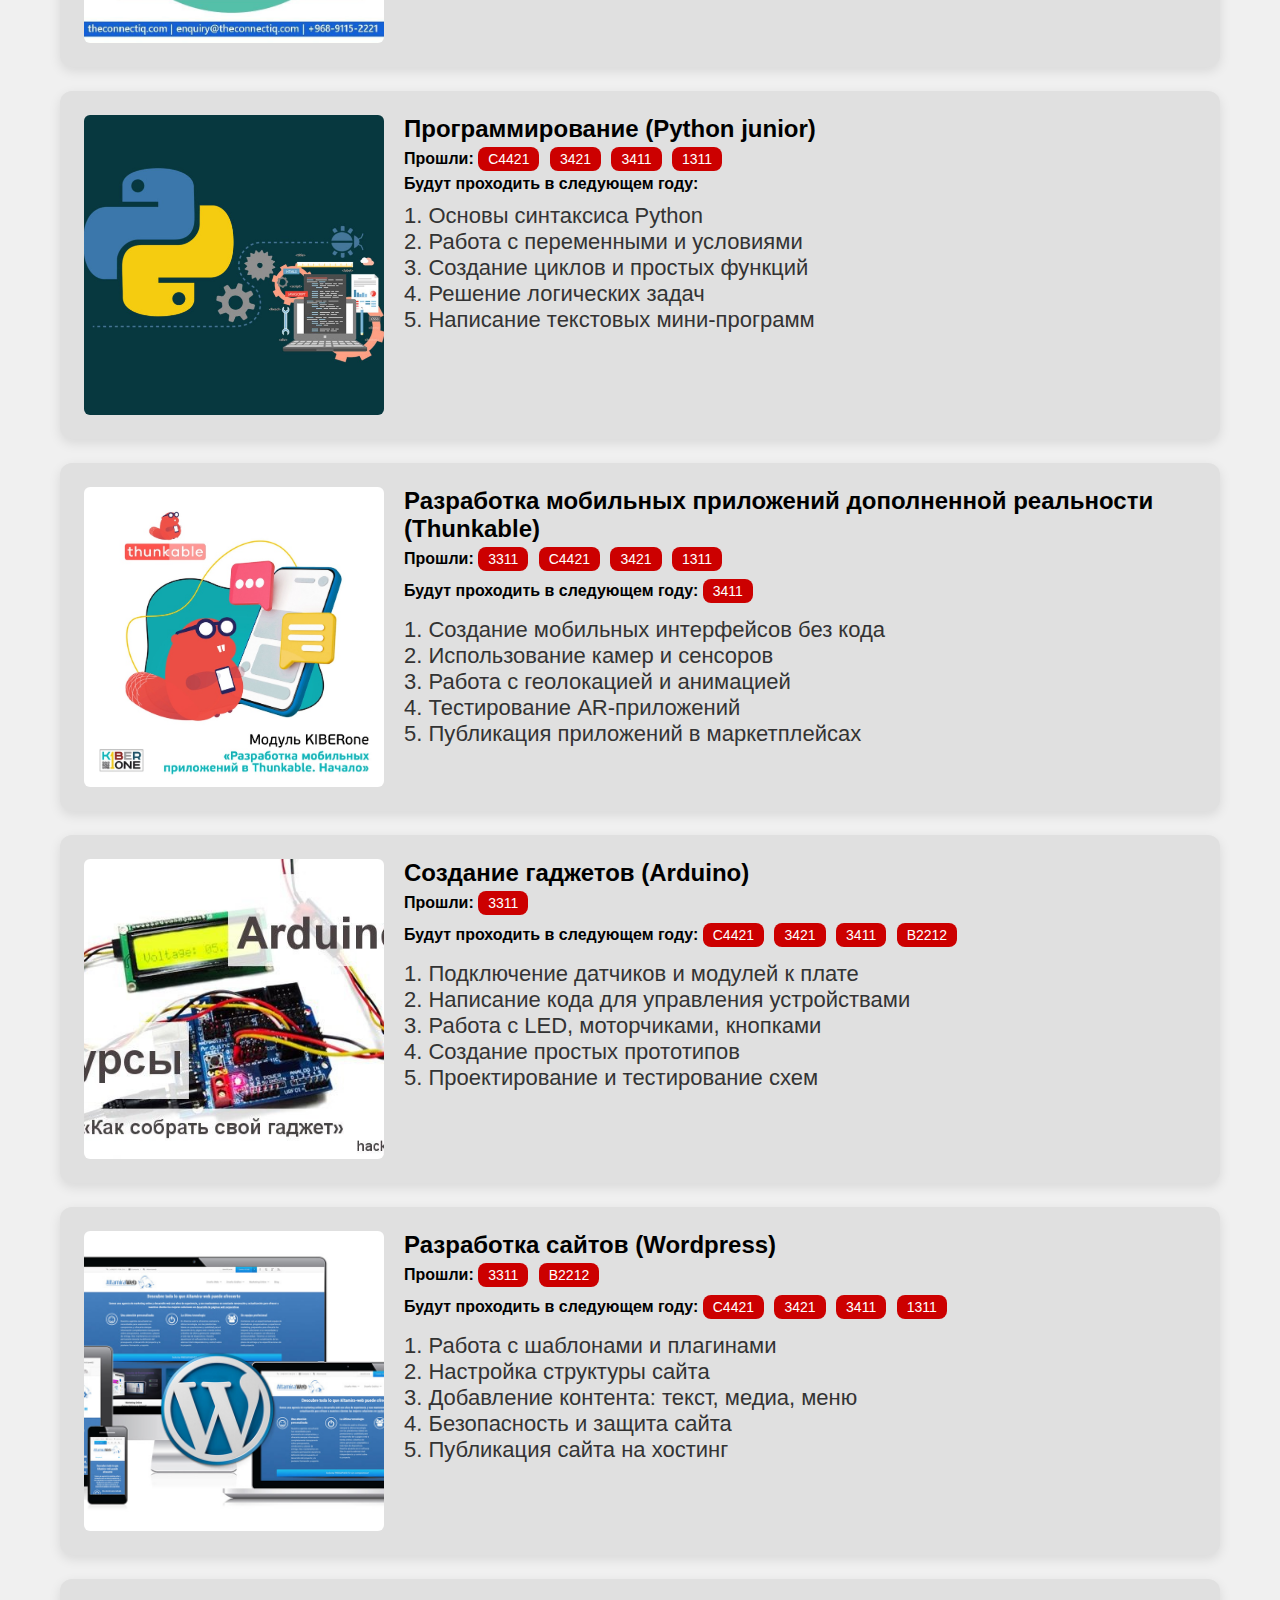
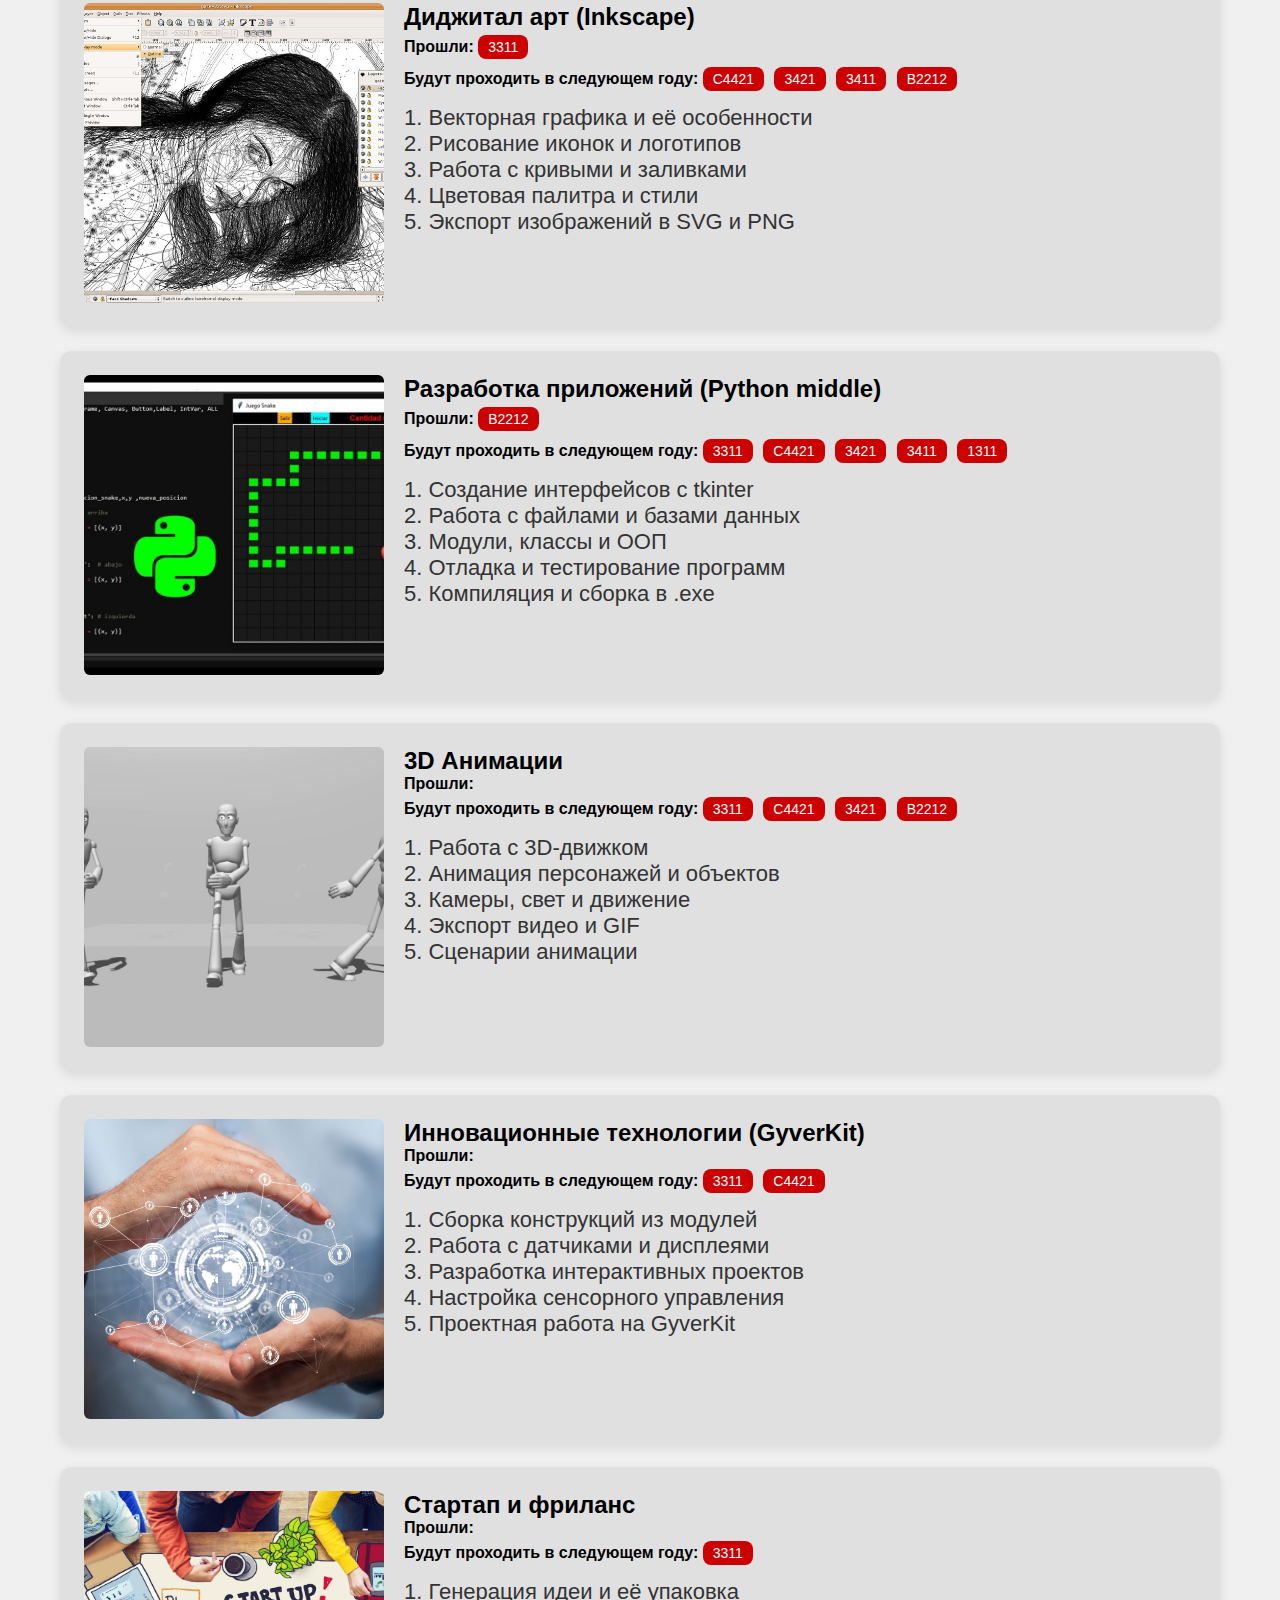
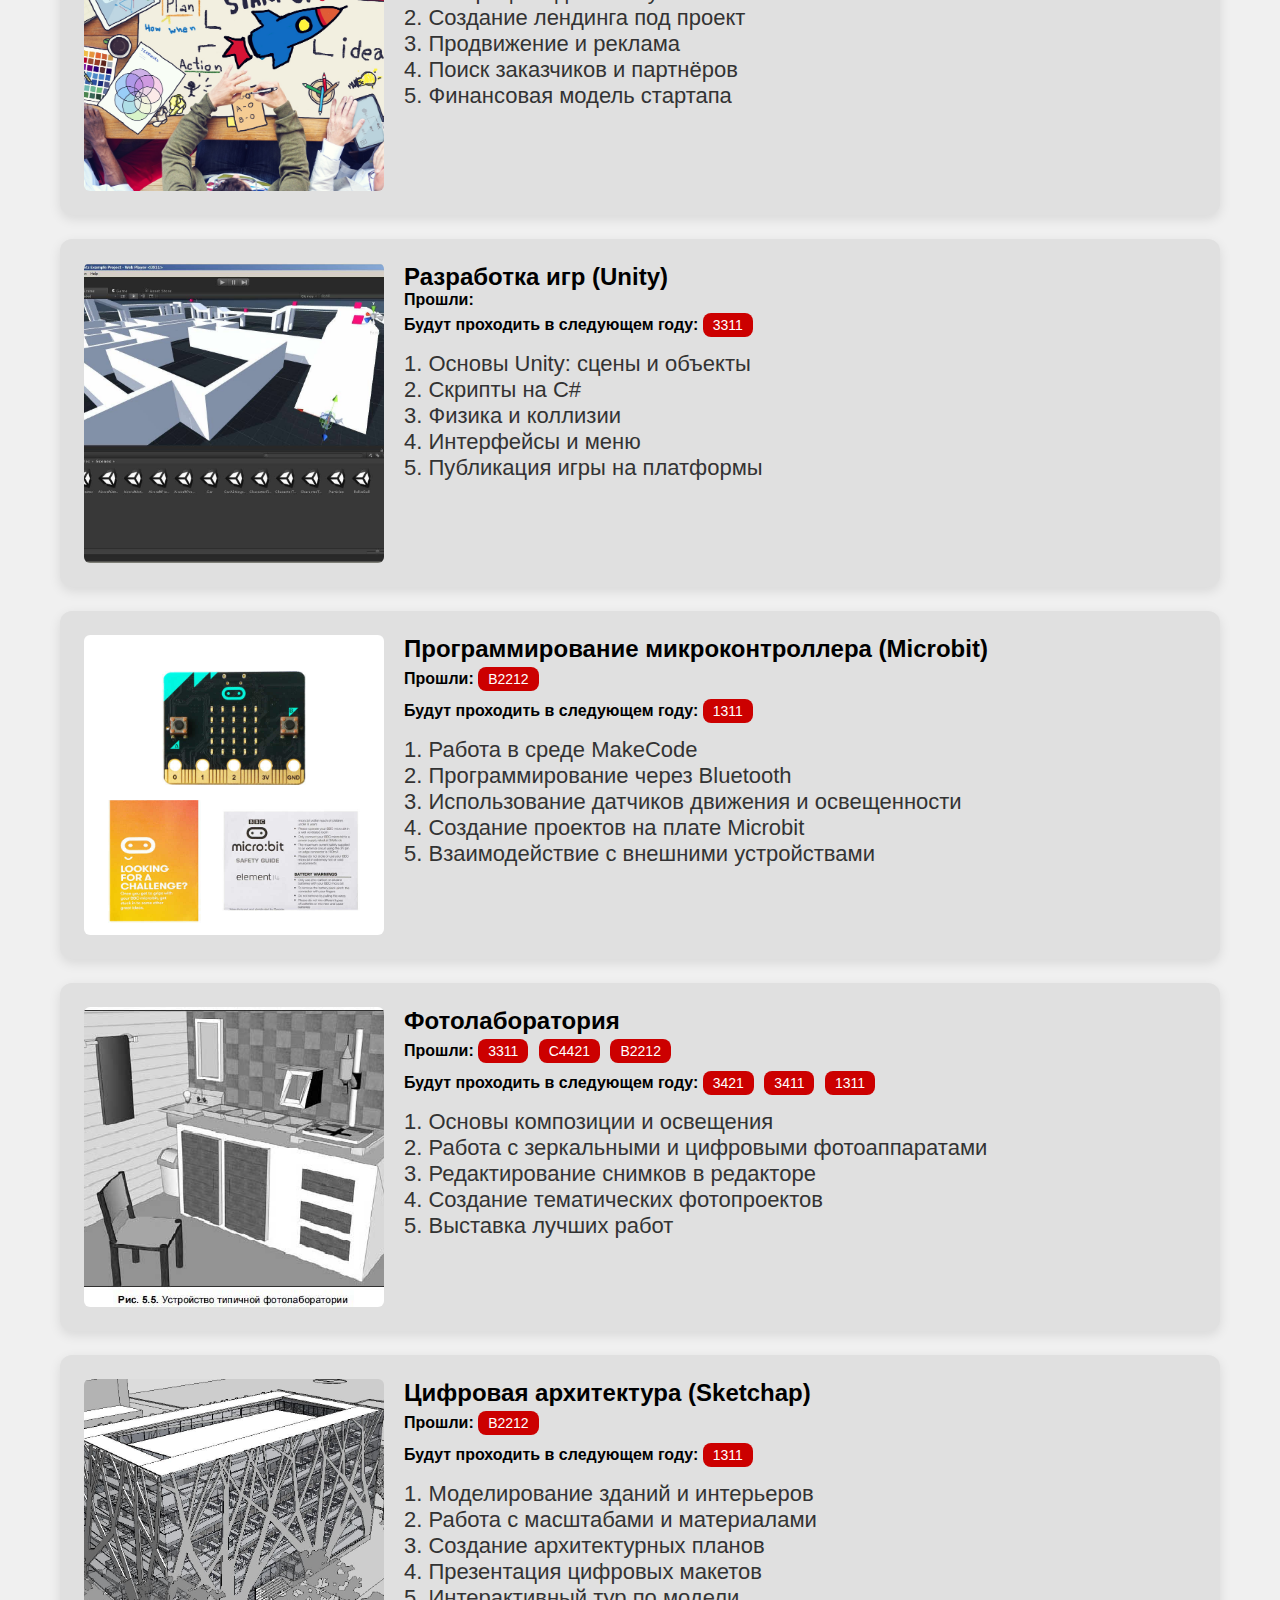
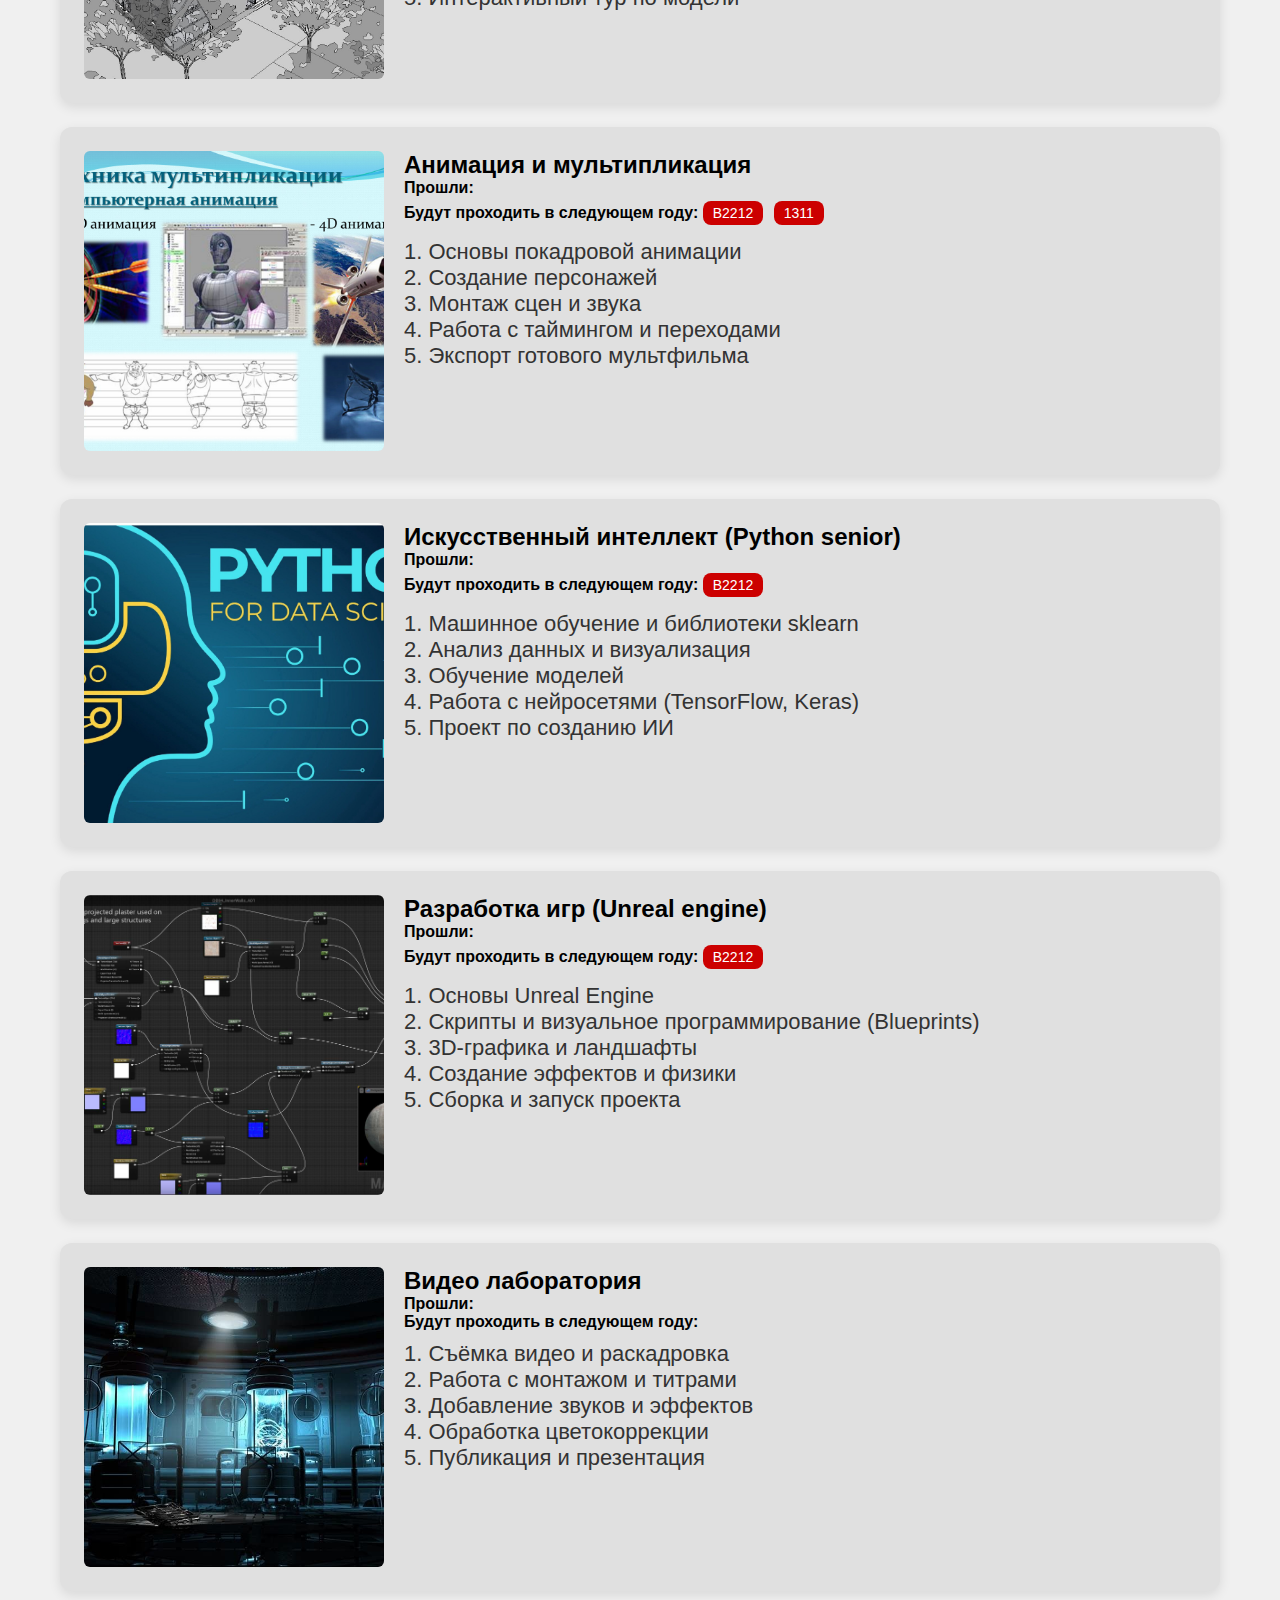
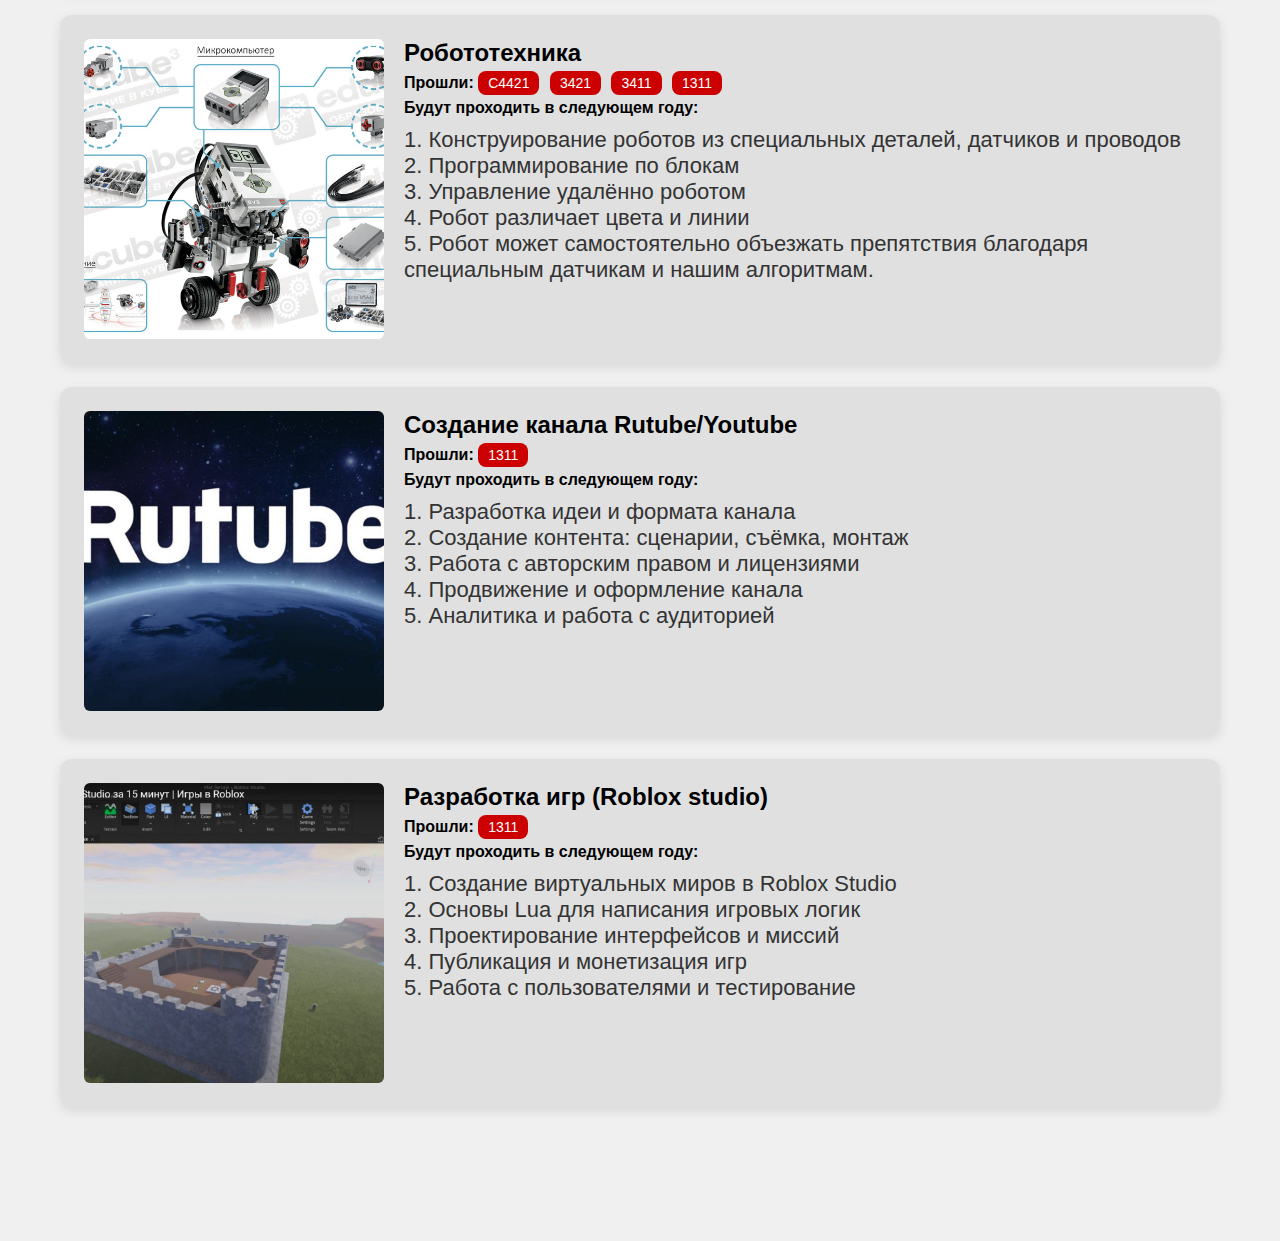
<file: index_all_groups_tags_cleaned.html>
<!DOCTYPE html>
<html lang="ru">
 <head>
  <meta charset="utf-8"/>
  <title>
   Top Academy
  </title>
  <link href="style.css" rel="stylesheet"/>
 </head>
 <body>
  <header>
   <div class="header-inner">
    
    <h1 onclick="resetFilter()" style="cursor:pointer;">
     Top Academy
    </h1>
   </div>
  </header>
  <div class="nav-background">
   <nav>
    <div class="dropdown">
     <button data-group="3411">
      Группа 3411
     </button>
     <div class="dropdown-content">
      <a href="https://docs.google.com/presentation/d/1Z8VpoRHsn6QwZ60yfcxX_X73XFQ4UxDyNVqxrraDeIo/edit?usp=sharing">
       Студент Галицкий Матвей
      </a>
      <a href="#">
       Студент Карапетян Алекс
      </a>
      <a href="#">
       Студент Катанов Дмитрий
      </a>
      <a href="#">
       Студент Наседко Софья
      </a>
 <a href="https://docs.google.com/presentation/d/1tqkLIdp5e41JhLT1HpDMtbmzk9omn9T2/edit?usp=sharing&ouid=105032393346011442807&rtpof=true&sd=true">
       Студент Давидова Мария
      </a>
      <a href="#">
       Студент Тугов Егор
      </a>
      <a href="#">
       Студент Цыганкова Алина
      </a>
     </div>
    </div>
    <div class="dropdown">
     <button data-group="3421">
      Группа 3421
     </button>
     <div class="dropdown-content">
      <a href="#">
       Студент Бережной Тимофей
      </a>
      <a href="#">
       Студент Глущенко Глеб
      </a>
      <a href="#">
       Студент Горин Лев
      </a>
      <a href="#">
       Студент Дашко Сергей
      </a>
      <a href="#">
       Студент Ковтун Екатерина
      </a>
      <a href="#">
       Студент Коригов Эмин
      </a>
      <a href="#">
       Студент Михайлов Йоэль
      </a>
      <a href="#">
       Студент Ялоза Александр
      </a>
     </div>
    </div>
    <div class="dropdown">
     <button data-group="1311">
      Группа 1311
     </button>
     <div class="dropdown-content">
      <a href="#">
       Студент Гладков Кирилл
      </a>
      <a href="#">
       Студент Деврим Ахмет
      </a>
      <a href="#">
       Студент Заря Мария
      </a>
      <a href="#">
       Студент Кобец Злата
      </a>
      <a href="#">
       Студент Кунашов Алексей
      </a>
      <a href="#">
       Студент Моц Иван
      </a>
      <a href="#">
       Студент Новиков Егор
      </a>
      <a href="#">
       Студент Югай Ангелина
      </a>
     </div>
    </div>
    <div class="dropdown">
     <button data-group="3311">
      Группа 3311
     </button>
     <div class="dropdown-content">
      <a href="#">
       Студент Адилханян Мартик
      </a>
      <a href="#">
       Студент Кублякова Мария
      </a>
      <a href="#">
       Студент Мороз Игнат
      </a>
      <a href="#">
       Студент Нарыжная Роксолана
      </a>
      <a href="#">
       Студент Новиков Макар
      </a>
      <a href="#">
       Студент Рахамилов Александр
      </a>
      <a href="#">
       Студент Сергеев Архип
      </a>
      <a href="#">
       Студент Томашевская Медея
      </a>
      <a href="#">
       Студент Томашевский Артём
      </a>
     </div>
    </div>
    <div class="dropdown">
     <button data-group="C4421">
      Группа C4421
     </button>
     <div class="dropdown-content">
      <a href="#">
       Студент Батищев Даниил
      </a>
      <a href="#">
       Студент Енканова Елизавета
      </a>
      <a href="#">
       Студент Кузнецов Владимир
      </a>
      <a href="#">
       Студент Кузовкин Даниел
      </a>
      <a href="#">
       Студент Хомутов Артем
      </a>
      <a href="#">
       Студент Черкашин Максим
      </a>
      <a href="#">
       Студент Черкесов Кантемир
      </a>
      <a href="#">
       Студент Чернышев Данила
      </a>
      <a href="#">
       Студент Шульга Александр
      </a>
      <a href="#">
       Студент Яковлев Иван
      </a>
     </div>
    </div>
    <div class="dropdown">
     <button data-group="B2212">
      Группа B2212
     </button>
     <div class="dropdown-content">
      <a href="#">
       Студент Арутюнов Сергей
      </a>
      <a href="#">
       Студент Душин Александр
      </a>
      <a href="#">
       Студент Душина Татьяна
      </a>
      <a href="#">
       Студент Лукьяненко Иван
      </a>
      <a href="#">
       Студент Мальцев Руслан
      </a>
      <a href="#">
       Студент Миргородская Эвелина
      </a>
      <a href="#">
       Студент Шадрин Денис
      </a>
      <a href="#">
       Студент Можаев Иван
      </a>
      <a href="#">
       Студент Маркарян Тигран
      </a>
      <a href="#">
       Студент Девушка
      </a>
     </div>
    </div>
   </nav>
  </div>
  <main>
   <div class="content-block" data-groups="3411">
    <img alt="3D моделирование (Scetchap &amp; Tincerkad)" src="image/1.jpg"/>
    <div>
     <h2>
      3D моделирование (Scetchap &amp; Tincerkad)
     </h2>
     <div>
      <strong>
       Прошли:
      </strong>
      <span class="tag" data-group="3411">
       3411
      </span>
     </div>
     <div>
      <strong>
       Будут проходить в следующем году:
      </strong>
     </div>
     <p>
      1. Создание объёмных моделей в интуитивно понятном интерфейсе
      <br/>
      2. Работа с геометрическими фигурами и преобразование форм
      <br/>
      3. Использование Scetchap для архитектурных проектов
      <br/>
      4. Разработка 3D-объектов для печати
      <br/>
      5. Импорт и экспорт моделей в различные форматы
     </p>
    </div>
   </div>
   <div class="content-block" data-groups="3411,3421,C4421">
    <img alt="Игровой дизайн (Gimp)" src="image/2.jpg"/>
    <div>
     <h2>
      Игровой дизайн (Gimp)
     </h2>
     <div>
      <strong>
       Прошли:
      </strong>
      <span class="tag" data-group="C4421">
       C4421
      </span>
      <span class="tag" data-group="3421">
       3421
      </span>
      <span class="tag" data-group="3411">
       3411
      </span>
     </div>
     <div>
      <strong>
       Будут проходить в следующем году:
      </strong>
     </div>
     <p>
      1. Основы пиксель-арта и рисования персонажей
      <br/>
      2. Создание интерфейсов и игровых иконок
      <br/>
      3. Работа со слоями и масками
      <br/>
      4. Подготовка спрайтов для игр
      <br/>
      5. Экспорт графики в игровые движки
     </p>
    </div>
   </div>
   <div class="content-block" data-groups="1311,3411,3421,C4421">
    <img alt="Разработка игр (Construct 3)" src="image/3.jpg"/>
    <div>
     <h2>
      Разработка игр (Construct 3)
     </h2>
     <div>
      <strong>
       Прошли:
      </strong>
      <span class="tag" data-group="C4421">
       C4421
      </span>
      <span class="tag" data-group="3421">
       3421
      </span>
      <span class="tag" data-group="3411">
       3411
      </span>
      <span class="tag" data-group="1311">
       1311
      </span>
     </div>
     <div>
      <strong>
       Будут проходить в следующем году:
      </strong>
     </div>
     <p>
      1. Создание логики и механик без кода
      <br/>
      2. Проектирование уровней
      <br/>
      3. Работа с анимацией объектов
      <br/>
      4. Публикация готовых игр в браузере
      <br/>
      5. Интеграция звуков и событий
     </p>
    </div>
   </div>
   <div class="content-block" data-groups="1311,3411,3421,B2212,C4421">
    <img alt="Веб-дизайн (Html &amp; CSS)" src="image/4.jpg"/>
    <div>
     <h2>
      Веб-дизайн (Html &amp; CSS)
     </h2>
     <div>
      <strong>
       Прошли:
      </strong>
      <span class="tag" data-group="C4421">
       C4421
      </span>
      <span class="tag" data-group="3421">
       3421
      </span>
      <span class="tag" data-group="3411">
       3411
      </span>
      <span class="tag" data-group="B2212">
       B2212
      </span>
      <span class="tag" data-group="1311">
       1311
      </span>
     </div>
     <div>
      <strong>
       Будут проходить в следующем году:
      </strong>
     </div>
     <p>
      1. Основы вёрстки: структура HTML-документа
      <br/>
      2. Стилизация элементов с помощью CSS
      <br/>
      3. Работа с цветами, шрифтами и отступами
      <br/>
      4. Создание адаптивных сайтов
      <br/>
      5. Прототипирование дизайна в браузере
     </p>
    </div>
   </div>
   <div class="content-block" data-groups="1311,3411,3421,C4421">
    <img alt="Программирование (Python junior)" src="image/5.jpg"/>
    <div>
     <h2>
      Программирование (Python junior)
     </h2>
     <div>
      <strong>
       Прошли:
      </strong>
      <span class="tag" data-group="C4421">
       C4421
      </span>
      <span class="tag" data-group="3421">
       3421
      </span>
      <span class="tag" data-group="3411">
       3411
      </span>
      <span class="tag" data-group="1311">
       1311
      </span>
     </div>
     <div>
      <strong>
       Будут проходить в следующем году:
      </strong>
     </div>
     <p>
      1. Основы синтаксиса Python
      <br/>
      2. Работа с переменными и условиями
      <br/>
      3. Создание циклов и простых функций
      <br/>
      4. Решение логических задач
      <br/>
      5. Написание текстовых мини-программ
     </p>
    </div>
   </div>
   <div class="content-block" data-groups="1311,3311,3411,3421,C4421">
    <img alt="Разработка мобильных приложений дополненной реальности (Thunkable)" src="image/6.jpg"/>
    <div>
     <h2>
      Разработка мобильных приложений дополненной реальности (Thunkable)
     </h2>
     <div>
      <strong>
       Прошли:
      </strong>
      <span class="tag" data-group="3311">
       3311
      </span>
      <span class="tag" data-group="C4421">
       C4421
      </span>
      <span class="tag" data-group="3421">
       3421
      </span>
      <span class="tag" data-group="1311">
       1311
      </span>
     </div>
     <div>
      <strong>
       Будут проходить в следующем году:
      </strong>
      <span class="tag" data-group="3411">
       3411
      </span>
     </div>
     <p>
      1. Создание мобильных интерфейсов без кода
      <br/>
      2. Использование камер и сенсоров
      <br/>
      3. Работа с геолокацией и анимацией
      <br/>
      4. Тестирование AR-приложений
      <br/>
      5. Публикация приложений в маркетплейсах
     </p>
    </div>
   </div>
   <div class="content-block" data-groups="3311,3411,3421,B2212,C4421">
    <img alt="Создание гаджетов (Arduino)" src="image/7.jpg"/>
    <div>
     <h2>
      Создание гаджетов (Arduino)
     </h2>
     <div>
      <strong>
       Прошли:
      </strong>
      <span class="tag" data-group="3311">
       3311
      </span>
     </div>
     <div>
      <strong>
       Будут проходить в следующем году:
      </strong>
      <span class="tag" data-group="C4421">
       C4421
      </span>
      <span class="tag" data-group="3421">
       3421
      </span>
      <span class="tag" data-group="3411">
       3411
      </span>
      <span class="tag" data-group="B2212">
       B2212
      </span>
     </div>
     <p>
      1. Подключение датчиков и модулей к плате
      <br/>
      2. Написание кода для управления устройствами
      <br/>
      3. Работа с LED, моторчиками, кнопками
      <br/>
      4. Создание простых прототипов
      <br/>
      5. Проектирование и тестирование схем
     </p>
    </div>
   </div>
   <div class="content-block" data-groups="1311,3311,3411,3421,B2212,C4421">
    <img alt="Разработка сайтов (Wordpress)" src="image/8.jpg"/>
    <div>
     <h2>
      Разработка сайтов (Wordpress)
     </h2>
     <div>
      <strong>
       Прошли:
      </strong>
      <span class="tag" data-group="3311">
       3311
      </span>
      <span class="tag" data-group="B2212">
       B2212
      </span>
     </div>
     <div>
      <strong>
       Будут проходить в следующем году:
      </strong>
      <span class="tag" data-group="C4421">
       C4421
      </span>
      <span class="tag" data-group="3421">
       3421
      </span>
      <span class="tag" data-group="3411">
       3411
      </span>
      <span class="tag" data-group="1311">
       1311
      </span>
     </div>
     <p>
      1. Работа с шаблонами и плагинами
      <br/>
      2. Настройка структуры сайта
      <br/>
      3. Добавление контента: текст, медиа, меню
      <br/>
      4. Безопасность и защита сайта
      <br/>
      5. Публикация сайта на хостинг
     </p>
    </div>
   </div>
   <div class="content-block" data-groups="3311,3411,3421,B2212,C4421">
    <img alt="Диджитал арт (Inkscape)" src="image/9.jpg"/>
    <div>
     <h2>
      Диджитал арт (Inkscape)
     </h2>
     <div>
      <strong>
       Прошли:
      </strong>
      <span class="tag" data-group="3311">
       3311
      </span>
     </div>
     <div>
      <strong>
       Будут проходить в следующем году:
      </strong>
      <span class="tag" data-group="C4421">
       C4421
      </span>
      <span class="tag" data-group="3421">
       3421
      </span>
      <span class="tag" data-group="3411">
       3411
      </span>
      <span class="tag" data-group="B2212">
       B2212
      </span>
     </div>
     <p>
      1. Векторная графика и её особенности
      <br/>
      2. Рисование иконок и логотипов
      <br/>
      3. Работа с кривыми и заливками
      <br/>
      4. Цветовая палитра и стили
      <br/>
      5. Экспорт изображений в SVG и PNG
     </p>
    </div>
   </div>
   <div class="content-block" data-groups="1311,3311,3411,3421,B2212,C4421">
    <img alt="Разработка приложений (Python middle)" src="image/10.jpg"/>
    <div>
     <h2>
      Разработка приложений (Python middle)
     </h2>
     <div>
      <strong>
       Прошли:
      </strong>
      <span class="tag" data-group="B2212">
       B2212
      </span>
     </div>
     <div>
      <strong>
       Будут проходить в следующем году:
      </strong>
      <span class="tag" data-group="3311">
       3311
      </span>
      <span class="tag" data-group="C4421">
       C4421
      </span>
      <span class="tag" data-group="3421">
       3421
      </span>
      <span class="tag" data-group="3411">
       3411
      </span>
      <span class="tag" data-group="1311">
       1311
      </span>
     </div>
     <p>
      1. Создание интерфейсов с tkinter
      <br/>
      2. Работа с файлами и базами данных
      <br/>
      3. Модули, классы и ООП
      <br/>
      4. Отладка и тестирование программ
      <br/>
      5. Компиляция и сборка в .exe
     </p>
    </div>
   </div>
   <div class="content-block" data-groups="3311,3421,B2212,C4421">
    <img alt="3D Анимации" src="image/11.jpg"/>
    <div>
     <h2>
      3D Анимации
     </h2>
     <div>
      <strong>
       Прошли:
      </strong>
     </div>
     <div>
      <strong>
       Будут проходить в следующем году:
      </strong>
      <span class="tag" data-group="3311">
       3311
      </span>
      <span class="tag" data-group="C4421">
       C4421
      </span>
      <span class="tag" data-group="3421">
       3421
      </span>
      <span class="tag" data-group="B2212">
       B2212
      </span>
     </div>
     <p>
      1. Работа с 3D-движком
      <br/>
      2. Анимация персонажей и объектов
      <br/>
      3. Камеры, свет и движение
      <br/>
      4. Экспорт видео и GIF
      <br/>
      5. Сценарии анимации
     </p>
    </div>
   </div>
   <div class="content-block" data-groups="3311,C4421">
    <img alt="Инновационные технологии (GyverKit)" src="image/12.jpg"/>
    <div>
     <h2>
      Инновационные технологии (GyverKit)
     </h2>
     <div>
      <strong>
       Прошли:
      </strong>
     </div>
     <div>
      <strong>
       Будут проходить в следующем году:
      </strong>
      <span class="tag" data-group="3311">
       3311
      </span>
      <span class="tag" data-group="C4421">
       C4421
      </span>
     </div>
     <p>
      1. Сборка конструкций из модулей
      <br/>
      2. Работа с датчиками и дисплеями
      <br/>
      3. Разработка интерактивных проектов
      <br/>
      4. Настройка сенсорного управления
      <br/>
      5. Проектная работа на GyverKit
     </p>
    </div>
   </div>
   <div class="content-block" data-groups="3311">
    <img alt="Стартап и фриланс" src="image/13.jpg"/>
    <div>
     <h2>
      Стартап и фриланс
     </h2>
     <div>
      <strong>
       Прошли:
      </strong>
     </div>
     <div>
      <strong>
       Будут проходить в следующем году:
      </strong>
      <span class="tag" data-group="3311">
       3311
      </span>
     </div>
     <p>
      1. Генерация идеи и её упаковка
      <br/>
      2. Создание лендинга под проект
      <br/>
      3. Продвижение и реклама
      <br/>
      4. Поиск заказчиков и партнёров
      <br/>
      5. Финансовая модель стартапа
     </p>
    </div>
   </div>
   <div class="content-block" data-groups="3311">
    <img alt="Разработка игр (Unity)" src="image/14.jpg"/>
    <div>
     <h2>
      Разработка игр (Unity)
     </h2>
     <div>
      <strong>
       Прошли:
      </strong>
     </div>
     <div>
      <strong>
       Будут проходить в следующем году:
      </strong>
      <span class="tag" data-group="3311">
       3311
      </span>
     </div>
     <p>
      1. Основы Unity: сцены и объекты
      <br/>
      2. Скрипты на C#
      <br/>
      3. Физика и коллизии
      <br/>
      4. Интерфейсы и меню
      <br/>
      5. Публикация игры на платформы
     </p>
    </div>
   </div>
   <div class="content-block" data-groups="1311,B2212">
    <img alt="Программирование микроконтроллера (Microbit)" src="image/15.jpg"/>
    <div>
     <h2>
      Программирование микроконтроллера (Microbit)
     </h2>
     <div>
      <strong>
       Прошли:
      </strong>
      <span class="tag" data-group="B2212">
       B2212
      </span>
     </div>
     <div>
      <strong>
       Будут проходить в следующем году:
      </strong>
      <span class="tag" data-group="1311">
       1311
      </span>
     </div>
     <p>
      1. Работа в среде MakeCode
      <br/>
      2. Программирование через Bluetooth
      <br/>
      3. Использование датчиков движения и освещенности
      <br/>
      4. Создание проектов на плате Microbit
      <br/>
      5. Взаимодействие с внешними устройствами
     </p>
    </div>
   </div>
   <div class="content-block" data-groups="1311,3311,3411,3421,B2212,C4421">
    <img alt="Фотолаборатория" src="image/16.jpg"/>
    <div>
     <h2>
      Фотолаборатория
     </h2>
     <div>
      <strong>
       Прошли:
      </strong>
      <span class="tag" data-group="3311">
       3311
      </span>
      <span class="tag" data-group="C4421">
       C4421
      </span>
      <span class="tag" data-group="B2212">
       B2212
      </span>
     </div>
     <div>
      <strong>
       Будут проходить в следующем году:
      </strong>
      <span class="tag" data-group="3421">
       3421
      </span>
      <span class="tag" data-group="3411">
       3411
      </span>
      <span class="tag" data-group="1311">
       1311
      </span>
     </div>
     <p>
      1. Основы композиции и освещения
      <br/>
      2. Работа с зеркальными и цифровыми фотоаппаратами
      <br/>
      3. Редактирование снимков в редакторе
      <br/>
      4. Создание тематических фотопроектов
      <br/>
      5. Выставка лучших работ
     </p>
    </div>
   </div>
   <div class="content-block" data-groups="1311,B2212">
    <img alt="Цифровая архитектура (Sketchap)" src="image/17.jpg"/>
    <div>
     <h2>
      Цифровая архитектура (Sketchap)
     </h2>
     <div>
      <strong>
       Прошли:
      </strong>
      <span class="tag" data-group="B2212">
       B2212
      </span>
     </div>
     <div>
      <strong>
       Будут проходить в следующем году:
      </strong>
      <span class="tag" data-group="1311">
       1311
      </span>
     </div>
     <p>
      1. Моделирование зданий и интерьеров
      <br/>
      2. Работа с масштабами и материалами
      <br/>
      3. Создание архитектурных планов
      <br/>
      4. Презентация цифровых макетов
      <br/>
      5. Интерактивный тур по модели
     </p>
    </div>
   </div>
   <div class="content-block" data-groups="1311,B2212">
    <img alt="Анимация и мультипликация" src="image/18.jpg"/>
    <div>
     <h2>
      Анимация и мультипликация
     </h2>
     <div>
      <strong>
       Прошли:
      </strong>
     </div>
     <div>
      <strong>
       Будут проходить в следующем году:
      </strong>
      <span class="tag" data-group="B2212">
       B2212
      </span>
      <span class="tag" data-group="1311">
       1311
      </span>
     </div>
     <p>
      1. Основы покадровой анимации
      <br/>
      2. Создание персонажей
      <br/>
      3. Монтаж сцен и звука
      <br/>
      4. Работа с таймингом и переходами
      <br/>
      5. Экспорт готового мультфильма
     </p>
    </div>
   </div>
   <div class="content-block" data-groups="B2212">
    <img alt="Искусственный интеллект (Python senior)" src="image/19.jpg"/>
    <div>
     <h2>
      Искусственный интеллект (Python senior)
     </h2>
     <div>
      <strong>
       Прошли:
      </strong>
     </div>
     <div>
      <strong>
       Будут проходить в следующем году:
      </strong>
      <span class="tag" data-group="B2212">
       B2212
      </span>
     </div>
     <p>
      1. Машинное обучение и библиотеки sklearn
      <br/>
      2. Анализ данных и визуализация
      <br/>
      3. Обучение моделей
      <br/>
      4. Работа с нейросетями (TensorFlow, Keras)
      <br/>
      5. Проект по созданию ИИ
     </p>
    </div>
   </div>
   <div class="content-block" data-groups="B2212">
    <img alt="Разработка игр (Unreal engine)" src="image/20.jpg"/>
    <div>
     <h2>
      Разработка игр (Unreal engine)
     </h2>
     <div>
      <strong>
       Прошли:
      </strong>
     </div>
     <div>
      <strong>
       Будут проходить в следующем году:
      </strong>
      <span class="tag" data-group="B2212">
       B2212
      </span>
     </div>
     <p>
      1. Основы Unreal Engine
      <br/>
      2. Скрипты и визуальное программирование (Blueprints)
      <br/>
      3. 3D-графика и ландшафты
      <br/>
      4. Создание эффектов и физики
      <br/>
      5. Сборка и запуск проекта
     </p>
    </div>
   </div>
   <div class="content-block">
    <img alt="Видео лаборатория" src="image/21.jpg"/>
    <div>
     <h2>
      Видео лаборатория
     </h2>
     <div>
      <strong>
       Прошли:
      </strong>
     </div>
     <div>
      <strong>
       Будут проходить в следующем году:
      </strong>
     </div>
     <p>
      1. Съёмка видео и раскадровка
      <br/>
      2. Работа с монтажом и титрами
      <br/>
      3. Добавление звуков и эффектов
      <br/>
      4. Обработка цветокоррекции
      <br/>
      5. Публикация и презентация
     </p>
    </div>
   </div>
   <div class="content-block" data-groups="1311,3411,3421,C4421">
    <img alt="Робототехника" src="image/22.jpg"/>
    <div>
     <h2>
      Робототехника
     </h2>
     <div>
      <strong>
       Прошли:
      </strong>
      <span class="tag" data-group="C4421">
       C4421
      </span>
      <span class="tag" data-group="3421">
       3421
      </span>
      <span class="tag" data-group="3411">
       3411
      </span>
      <span class="tag" data-group="1311">
       1311
      </span>
     </div>
     <div>
      <strong>
       Будут проходить в следующем году:
      </strong>
     </div>
     <p>
      1. Конструирование роботов из специальных деталей, датчиков и проводов
      <br/>
      2. Программирование по блокам
      <br/>
      3. Управление удалённо роботом
      <br/>
      4. Робот различает цвета и линии
      <br/>
      5. Робот может самостоятельно объезжать препятствия благодаря специальным датчикам и нашим алгоритмам.
     </p>
    </div>
   </div>
   <div class="content-block" data-groups="1311">
    <img alt="Создание канала Rutube/Youtube" src="image/23.jpg"/>
    <div>
     <h2>
      Создание канала Rutube/Youtube
     </h2>
     <div>
      <strong>
       Прошли:
      </strong>
      <span class="tag" data-group="1311">
       1311
      </span>
     </div>
     <div>
      <strong>
       Будут проходить в следующем году:
      </strong>
     </div>
     <p>
      1. Разработка идеи и формата канала
      <br/>
      2. Создание контента: сценарии, съёмка, монтаж
      <br/>
      3. Работа с авторским правом и лицензиями
      <br/>
      4. Продвижение и оформление канала
      <br/>
      5. Аналитика и работа с аудиторией
     </p>
    </div>
   </div>
   <div class="content-block" data-groups="1311">
    <img alt="Разработка игр (Roblox studio)" src="image/24.jpg"/>
    <div>
     <h2>
      Разработка игр (Roblox studio)
     </h2>
     <div>
      <strong>
       Прошли:
      </strong>
      <span class="tag" data-group="1311">
       1311
      </span>
     </div>
     <div>
      <strong>
       Будут проходить в следующем году:
      </strong>
     </div>
     <p>
      1. Создание виртуальных миров в Roblox Studio
      <br/>
      2. Основы Lua для написания игровых логик
      <br/>
      3. Проектирование интерфейсов и миссий
      <br/>
      4. Публикация и монетизация игр
      <br/>
      5. Работа с пользователями и тестирование
     </p>
    </div>
   </div>
  </main>
  <script src="script.js">
  </script>
 </body>
</html>
</file>
<file: style.css>
* {
  box-sizing: border-box;
  margin: 0;
  padding: 0;
  font-family: 'Segoe UI', sans-serif;
}

body {
  background: #f0f0f0;
  color: #000;
  padding-bottom: 50px;
}

header {
  background: #cc0000;  /* Цвет хедера изменён на красный */
  padding: 20px;
  color: white;
}

.header-inner {
  max-width: 1200px;
  margin: 0 auto;
  display: flex;
  align-items: center;
  gap: 20px;
}

.header-inner img {
  width: 300px;
  height: 80px;
}

.header-inner h1 {
  font-size: 32px;
  color: #000;
  flex: 1;
  text-align: center;
}

.nav-background {
  background: linear-gradient(to right, #000000, #000000);
  padding: 10px 0;
  box-shadow: 0 4px 12px rgba(0,0,0,0.2);
  position: sticky;
  top: 0;
  z-index: 999;
}

nav {
  display: flex;
  justify-content: center;
  flex-wrap: wrap;
  gap: 16px;
  max-width: 1200px;
  margin: 0 auto;
}

.dropdown {
  position: relative;
}

.dropdown button {
  background: #fff;
  border: none;
  padding: 14px 28px;
  border-radius: 12px;
  font-size: 16px;
  font-weight: bold;
  color: #cc0000;
  cursor: pointer;
  transition: background 0.3s ease, transform 0.2s ease, box-shadow 0.3s ease;
  box-shadow: 0 2px 6px rgba(0,0,0,0.15);
}

.dropdown-content {
  display: none;
  position: absolute;
  top: 100%;
  left: 0;
  background-color: #fff;
  border-radius: 12px;
  box-shadow: 0 4px 16px rgba(0,0,0,0.2);
  min-width: 180px;
  z-index: 10;
  overflow: hidden;
  animation: fadeIn 0.3s ease forwards;
}

.dropdown-content a {
  display: block;
  padding: 12px 18px;
  text-decoration: none;
  color: #333;
  transition: background 0.2s ease;
}

.dropdown:hover .dropdown-content {
  display: block;
}

main {
  max-width: 1200px;
  margin: 40px auto;
  padding: 20px;
}

.content-block {
  background: #e0e0e0;
  margin-bottom: 24px;
  padding: 24px;
  display: flex;
  gap: 20px;
  border-radius: 12px;
  box-shadow: 0 4px 12px rgba(0,0,0,0.1);
  align-items: flex-start;
  flex-direction: row;
}

.content-block img {
  width: 300px; /* Изменён размер картинок на 300px */
  height: 300px;
  object-fit: cover;
  border-radius: 6px;
}

.content-block p {
  font-size: 22px;  /* Увеличен размер шрифта */
  color: #333;
  margin-top: 10px;
}

.tag {
  display: inline-block;
  padding: 4px 10px;
  margin: 4px 6px 4px 0;
  background-color: #cc0000;
  color: #fff;
  border-radius: 8px;
  font-size: 14px;
  cursor: pointer;
  transition: all 0.2s ease;
}

.tag:hover,
.tag.active {
  background-color: #660000;
}

.header-inner h1:hover {
  color: #ff5555;
  transition: color 0.3s ease;
}

.dropdown button:hover {
  background: #ffe6e6;
}

.dropdown-content a:hover {
  background-color: #f9f9f9;
}
</file>
